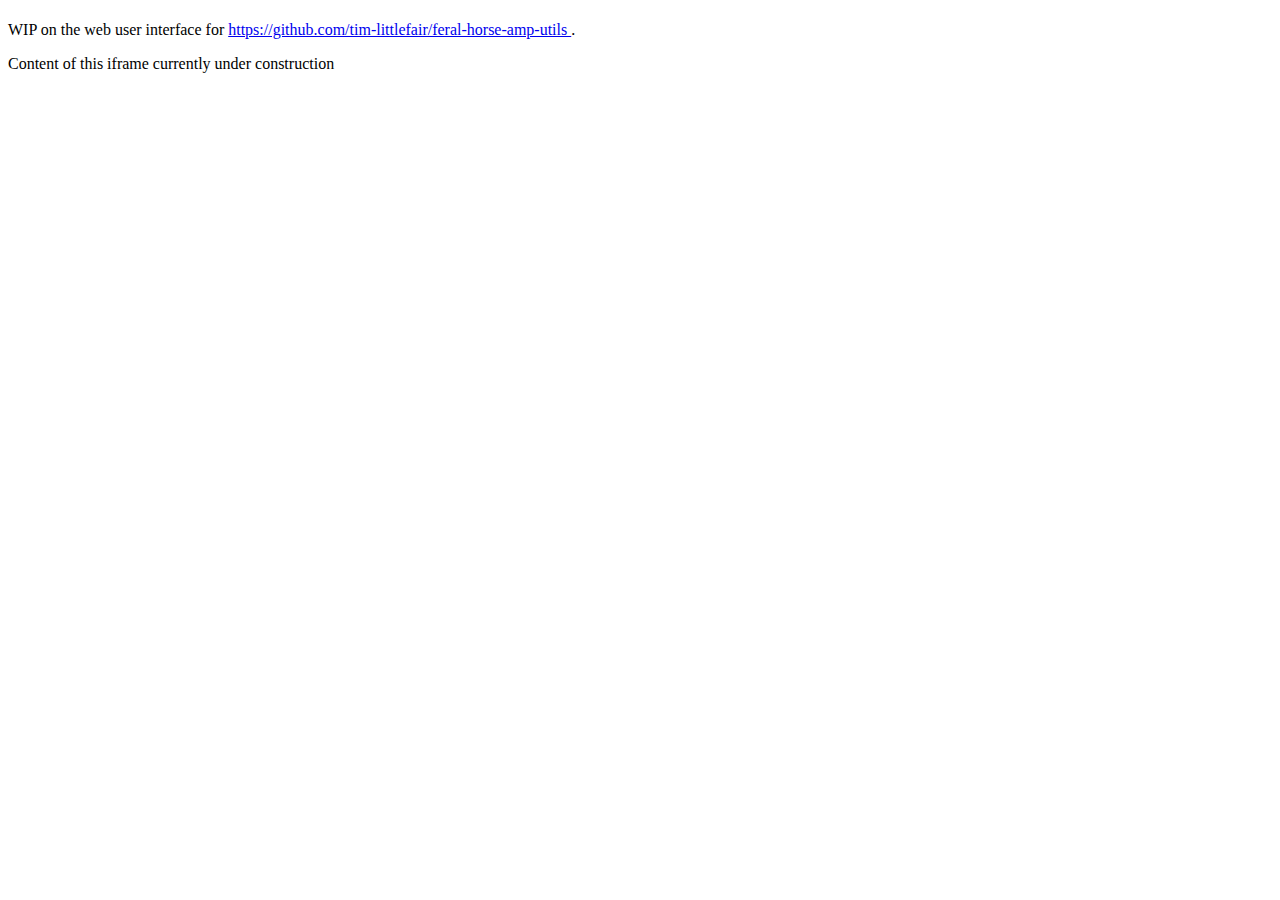
<file: assets/web_ui/content_frame.html>
<!DOCTYPE html>
<html class="writer-html5" lang="en">

<head>
  <meta charset="utf-8">
  <meta name="viewport" content="width=device-width, initial-scale=1, shrink-to-fit=no">
  <meta name="description" content="">
  <meta name="author" content="Tim Littlefair">

  <title>Feral Horse Amp Utils Web UI</title>

  <!-- 
    -- For now, style is piggybacked from the author's personal website
    -- at heretical-camelid.net
    -->
  <link rel="stylesheet" href="https://heretical-camelid.net/_static/css/theme.css" type="text/css" />
  <link rel="stylesheet" href="https://heretical-camelid.net/_static/pygments.css" type="text/css" />
  <link rel="stylesheet" href="https://heretical-camelid.net/_static/style-font.css" type="text/css" />

  <script>
    function setTitle() {
        const title = new URL(window.location).searchParams.get("title");
        document.querySelector("span").textContent = title;
    }
    window.onload = setTitle
  </script>

</head>

<body class="wy-body-for-nav" id="content_body" name="content_body">
    <h1><span>&nbsp;</span></h1>
    <p>WIP on the web user interface for 
        <a href="https://github.com/tim-littlefair/feral-horse-amp-utils">
            https://github.com/tim-littlefair/feral-horse-amp-utils
        </a>.
    </p>
    <p>Content of this iframe currently under construction</p>
</body>

</html>
</file>
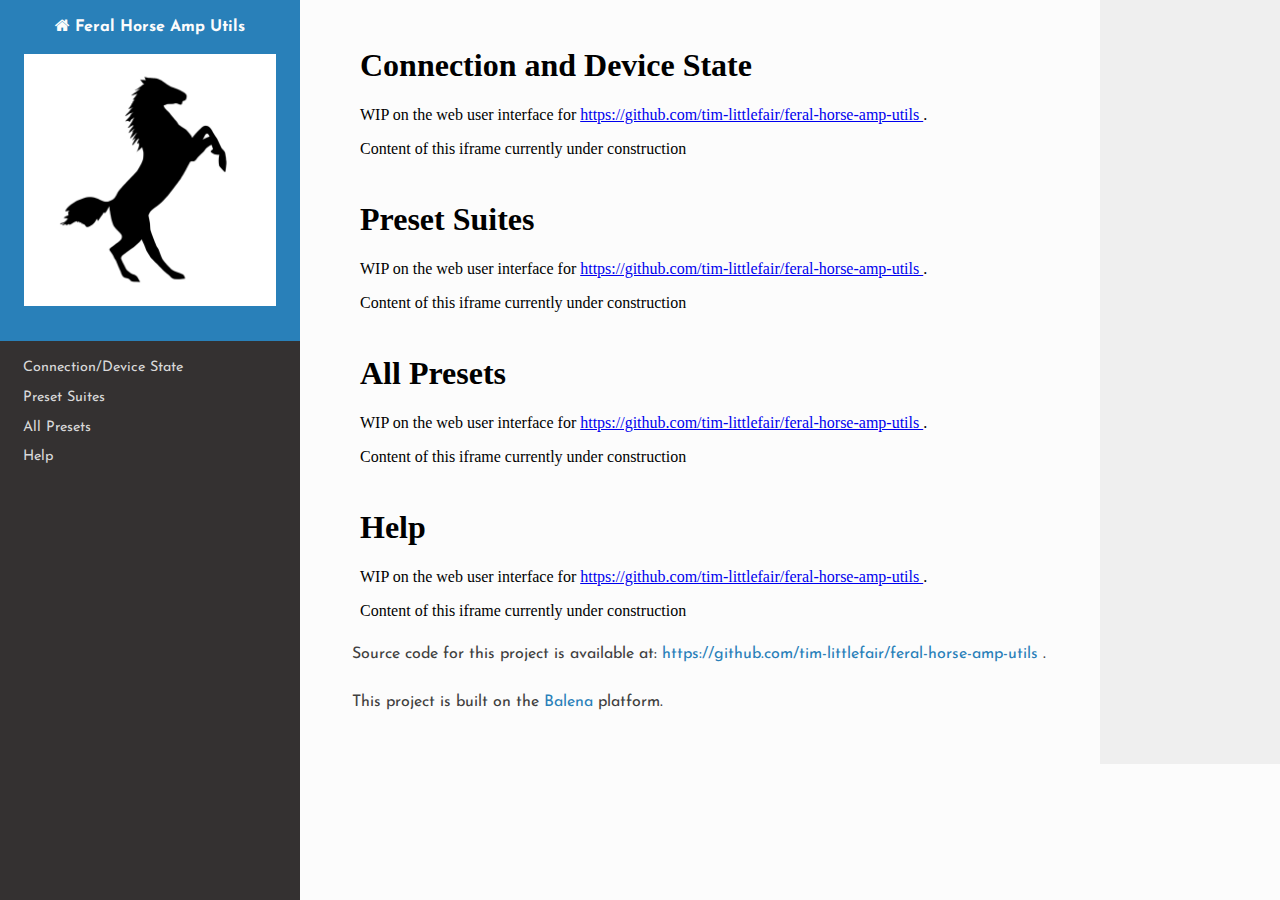
<file: assets/web_ui/start-fhau.html>
<!DOCTYPE html>
<html class="writer-html5" lang="en">

<head>
  <meta charset="utf-8">
  <meta name="viewport" content="width=device-width, initial-scale=1, shrink-to-fit=no">
  <meta name="description" content="">
  <meta name="author" content="Tim Littlefair">

  <title>Feral Horse Amp Utils Web UI</title>

  <!-- 
    -- For now, style is copied from the author's personal website
    -- at https://heretical-camelid.net
    -->
  <link rel="stylesheet" href="_static/css/theme.css" type="text/css" />
  <link rel="stylesheet" href="_static/pygments.css" type="text/css" />
  <link rel="stylesheet" href="_static/style-font.css" type="text/css" />


  <!-- Additional styles can go here -->
  <style>
    iframe { 
        border: unset;
        position: relative;
        width: 100%;
        height: auto;
    }
  </style>

</head>

<body class="wy-body-for-nav">
  <div class="wy-grid-for-nav">
    
    <nav data-toggle="wy-nav-shift" class="wy-nav-side">
        <div class="wy-side-scroll">

            <div class="wy-side-nav-search" >
                <a href="contents.html" class="icon icon-home">
                    Feral Horse Amp Utils
                    <img src="_static/app-icon-512x512.png" class="logo" alt="Logo"/>
                </a>
            </div>

            <div class="wy-menu wy-menu-vertical" data-spy="affix" role="navigation" aria-label="main navigation">
            
                <ul class="current">
<li class="toctree-l1"><a class="current reference internal" href="#">Connection/Device State</a></li>
<li class="toctree-l1"><a class="current reference internal" href="#">Preset Suites</a></li>
<li class="toctree-l1"><a class="current reference internal" href="#">All Presets</a></li>
<li class="toctree-l1"><a class="current reference internal" href="#">Help</a></li>
                </ul>
            </div>
        </div>
    </nav>
  </div>

   <section data-toggle="wy-nav-shift" class="wy-nav-content-wrap">
      <div class="wy-nav-content">
        <div class="rst-content">

          <div itemprop="articleBody">
            <div role="main" class="document" itemscope="itemscope" itemtype="http://schema.org/Article">
                  <div itemprop="articleBody">      

                <div class="section">
                    <div>
                      <iframe src="content_frame.html?title=Connection+and+Device+State"></iframe>
                    </div>

                    <div>
                      <iframe src="content_frame.html?title=Preset+Suites"></iframe>
                    </div>

                    <div>
                      <iframe src="content_frame.html?title=All+Presets"></iframe>
                    </div>

                    <div>
                      <iframe src="content_frame.html?title=Help"></iframe>
                    </div>
                </div>

              </div>
            </div>
              <div>
                  <p>
                      Source code for this project is available at:
                      <a href="https://github.com/tim-littlefair/feral-horse-amp-utils">
                          https://github.com/tim-littlefair/feral-horse-amp-utils
                      </a>.
                  </p>
                  <p>
                      This project is built on the
                      <a href="https://balena.io">Balena</a> platform.
                  </p>
              </div>
          </div>
        </div>
      </div>
    </section>
</body>

</html>
</file>
<file: assets/web_ui/_static/css/theme.css>
html{box-sizing:border-box}*,:after,:before{box-sizing:inherit}article,aside,details,figcaption,figure,footer,header,hgroup,nav,section{display:block}audio,canvas,video{display:inline-block;*display:inline;*zoom:1}[hidden],audio:not([controls]){display:none}*{-webkit-box-sizing:border-box;-moz-box-sizing:border-box;box-sizing:border-box}html{font-size:100%;-webkit-text-size-adjust:100%;-ms-text-size-adjust:100%}body{margin:0}a:active,a:hover{outline:0}abbr[title]{border-bottom:1px dotted}b,strong{font-weight:700}blockquote{margin:0}dfn{font-style:italic}ins{background:#ff9;text-decoration:none}ins,mark{color:#000}mark{background:#ff0;font-style:italic;font-weight:700}.rst-content code,.rst-content tt,code,kbd,pre,samp{font-family:monospace,serif;_font-family:courier new,monospace;font-size:1em}pre{white-space:pre}q{quotes:none}q:after,q:before{content:"";content:none}small{font-size:85%}sub,sup{font-size:75%;line-height:0;position:relative;vertical-align:baseline}sup{top:-.5em}sub{bottom:-.25em}dl,ol,ul{margin:0;padding:0;list-style:none;list-style-image:none}li{list-style:none}dd{margin:0}img{border:0;-ms-interpolation-mode:bicubic;vertical-align:middle;max-width:100%}svg:not(:root){overflow:hidden}figure,form{margin:0}label{cursor:pointer}button,input,select,textarea{font-size:100%;margin:0;vertical-align:baseline;*vertical-align:middle}button,input{line-height:normal}button,input[type=button],input[type=reset],input[type=submit]{cursor:pointer;-webkit-appearance:button;*overflow:visible}button[disabled],input[disabled]{cursor:default}input[type=search]{-webkit-appearance:textfield;-moz-box-sizing:content-box;-webkit-box-sizing:content-box;box-sizing:content-box}textarea{resize:vertical}table{border-collapse:collapse;border-spacing:0}td{vertical-align:top}.chromeframe{margin:.2em 0;background:#ccc;color:#000;padding:.2em 0}.ir{display:block;border:0;text-indent:-999em;overflow:hidden;background-color:transparent;background-repeat:no-repeat;text-align:left;direction:ltr;*line-height:0}.ir br{display:none}.hidden{display:none!important;visibility:hidden}.visuallyhidden{border:0;clip:rect(0 0 0 0);height:1px;margin:-1px;overflow:hidden;padding:0;position:absolute;width:1px}.visuallyhidden.focusable:active,.visuallyhidden.focusable:focus{clip:auto;height:auto;margin:0;overflow:visible;position:static;width:auto}.invisible{visibility:hidden}.relative{position:relative}big,small{font-size:100%}@media print{body,html,section{background:none!important}*{box-shadow:none!important;text-shadow:none!important;filter:none!important;-ms-filter:none!important}a,a:visited{text-decoration:underline}.ir a:after,a[href^="#"]:after,a[href^="javascript:"]:after{content:""}blockquote,pre{page-break-inside:avoid}thead{display:table-header-group}img,tr{page-break-inside:avoid}img{max-width:100%!important}@page{margin:.5cm}.rst-content .toctree-wrapper>p.caption,h2,h3,p{orphans:3;widows:3}.rst-content .toctree-wrapper>p.caption,h2,h3{page-break-after:avoid}}.btn,.fa:before,.icon:before,.rst-content .admonition,.rst-content .admonition-title:before,.rst-content .admonition-todo,.rst-content .attention,.rst-content .caution,.rst-content .code-block-caption .headerlink:before,.rst-content .danger,.rst-content .eqno .headerlink:before,.rst-content .error,.rst-content .hint,.rst-content .important,.rst-content .note,.rst-content .seealso,.rst-content .tip,.rst-content .warning,.rst-content code.download span:first-child:before,.rst-content dl dt .headerlink:before,.rst-content h1 .headerlink:before,.rst-content h2 .headerlink:before,.rst-content h3 .headerlink:before,.rst-content h4 .headerlink:before,.rst-content h5 .headerlink:before,.rst-content h6 .headerlink:before,.rst-content p.caption .headerlink:before,.rst-content p .headerlink:before,.rst-content table>caption .headerlink:before,.rst-content tt.download span:first-child:before,.wy-alert,.wy-dropdown .caret:before,.wy-inline-validate.wy-inline-validate-danger .wy-input-context:before,.wy-inline-validate.wy-inline-validate-info .wy-input-context:before,.wy-inline-validate.wy-inline-validate-success .wy-input-context:before,.wy-inline-validate.wy-inline-validate-warning .wy-input-context:before,.wy-menu-vertical li.current>a button.toctree-expand:before,.wy-menu-vertical li.on a button.toctree-expand:before,.wy-menu-vertical li button.toctree-expand:before,input[type=color],input[type=date],input[type=datetime-local],input[type=datetime],input[type=email],input[type=month],input[type=number],input[type=password],input[type=search],input[type=tel],input[type=text],input[type=time],input[type=url],input[type=week],select,textarea{-webkit-font-smoothing:antialiased}.clearfix{*zoom:1}.clearfix:after,.clearfix:before{display:table;content:""}.clearfix:after{clear:both}/*!
 *  Font Awesome 4.7.0 by @davegandy - http://fontawesome.io - @fontawesome
 *  License - http://fontawesome.io/license (Font: SIL OFL 1.1, CSS: MIT License)
 */@font-face{font-family:FontAwesome;src:url(fonts/fontawesome-webfont.eot?674f50d287a8c48dc19ba404d20fe713);src:url(fonts/fontawesome-webfont.eot?674f50d287a8c48dc19ba404d20fe713?#iefix&v=4.7.0) format("embedded-opentype"),url(fonts/fontawesome-webfont.woff2?af7ae505a9eed503f8b8e6982036873e) format("woff2"),url(fonts/fontawesome-webfont.woff?fee66e712a8a08eef5805a46892932ad) format("woff"),url(fonts/fontawesome-webfont.ttf?b06871f281fee6b241d60582ae9369b9) format("truetype"),url(fonts/fontawesome-webfont.svg?912ec66d7572ff821749319396470bde#fontawesomeregular) format("svg");font-weight:400;font-style:normal}.fa,.icon,.rst-content .admonition-title,.rst-content .code-block-caption .headerlink,.rst-content .eqno .headerlink,.rst-content code.download span:first-child,.rst-content dl dt .headerlink,.rst-content h1 .headerlink,.rst-content h2 .headerlink,.rst-content h3 .headerlink,.rst-content h4 .headerlink,.rst-content h5 .headerlink,.rst-content h6 .headerlink,.rst-content p.caption .headerlink,.rst-content p .headerlink,.rst-content table>caption .headerlink,.rst-content tt.download span:first-child,.wy-menu-vertical li.current>a button.toctree-expand,.wy-menu-vertical li.on a button.toctree-expand,.wy-menu-vertical li button.toctree-expand{display:inline-block;font:normal normal normal 14px/1 FontAwesome;font-size:inherit;text-rendering:auto;-webkit-font-smoothing:antialiased;-moz-osx-font-smoothing:grayscale}.fa-lg{font-size:1.33333em;line-height:.75em;vertical-align:-15%}.fa-2x{font-size:2em}.fa-3x{font-size:3em}.fa-4x{font-size:4em}.fa-5x{font-size:5em}.fa-fw{width:1.28571em;text-align:center}.fa-ul{padding-left:0;margin-left:2.14286em;list-style-type:none}.fa-ul>li{position:relative}.fa-li{position:absolute;left:-2.14286em;width:2.14286em;top:.14286em;text-align:center}.fa-li.fa-lg{left:-1.85714em}.fa-border{padding:.2em .25em .15em;border:.08em solid #eee;border-radius:.1em}.fa-pull-left{float:left}.fa-pull-right{float:right}.fa-pull-left.icon,.fa.fa-pull-left,.rst-content .code-block-caption .fa-pull-left.headerlink,.rst-content .eqno .fa-pull-left.headerlink,.rst-content .fa-pull-left.admonition-title,.rst-content code.download span.fa-pull-left:first-child,.rst-content dl dt .fa-pull-left.headerlink,.rst-content h1 .fa-pull-left.headerlink,.rst-content h2 .fa-pull-left.headerlink,.rst-content h3 .fa-pull-left.headerlink,.rst-content h4 .fa-pull-left.headerlink,.rst-content h5 .fa-pull-left.headerlink,.rst-content h6 .fa-pull-left.headerlink,.rst-content p .fa-pull-left.headerlink,.rst-content table>caption .fa-pull-left.headerlink,.rst-content tt.download span.fa-pull-left:first-child,.wy-menu-vertical li.current>a button.fa-pull-left.toctree-expand,.wy-menu-vertical li.on a button.fa-pull-left.toctree-expand,.wy-menu-vertical li button.fa-pull-left.toctree-expand{margin-right:.3em}.fa-pull-right.icon,.fa.fa-pull-right,.rst-content .code-block-caption .fa-pull-right.headerlink,.rst-content .eqno .fa-pull-right.headerlink,.rst-content .fa-pull-right.admonition-title,.rst-content code.download span.fa-pull-right:first-child,.rst-content dl dt .fa-pull-right.headerlink,.rst-content h1 .fa-pull-right.headerlink,.rst-content h2 .fa-pull-right.headerlink,.rst-content h3 .fa-pull-right.headerlink,.rst-content h4 .fa-pull-right.headerlink,.rst-content h5 .fa-pull-right.headerlink,.rst-content h6 .fa-pull-right.headerlink,.rst-content p .fa-pull-right.headerlink,.rst-content table>caption .fa-pull-right.headerlink,.rst-content tt.download span.fa-pull-right:first-child,.wy-menu-vertical li.current>a button.fa-pull-right.toctree-expand,.wy-menu-vertical li.on a button.fa-pull-right.toctree-expand,.wy-menu-vertical li button.fa-pull-right.toctree-expand{margin-left:.3em}.pull-right{float:right}.pull-left{float:left}.fa.pull-left,.pull-left.icon,.rst-content .code-block-caption .pull-left.headerlink,.rst-content .eqno .pull-left.headerlink,.rst-content .pull-left.admonition-title,.rst-content code.download span.pull-left:first-child,.rst-content dl dt .pull-left.headerlink,.rst-content h1 .pull-left.headerlink,.rst-content h2 .pull-left.headerlink,.rst-content h3 .pull-left.headerlink,.rst-content h4 .pull-left.headerlink,.rst-content h5 .pull-left.headerlink,.rst-content h6 .pull-left.headerlink,.rst-content p .pull-left.headerlink,.rst-content table>caption .pull-left.headerlink,.rst-content tt.download span.pull-left:first-child,.wy-menu-vertical li.current>a button.pull-left.toctree-expand,.wy-menu-vertical li.on a button.pull-left.toctree-expand,.wy-menu-vertical li button.pull-left.toctree-expand{margin-right:.3em}.fa.pull-right,.pull-right.icon,.rst-content .code-block-caption .pull-right.headerlink,.rst-content .eqno .pull-right.headerlink,.rst-content .pull-right.admonition-title,.rst-content code.download span.pull-right:first-child,.rst-content dl dt .pull-right.headerlink,.rst-content h1 .pull-right.headerlink,.rst-content h2 .pull-right.headerlink,.rst-content h3 .pull-right.headerlink,.rst-content h4 .pull-right.headerlink,.rst-content h5 .pull-right.headerlink,.rst-content h6 .pull-right.headerlink,.rst-content p .pull-right.headerlink,.rst-content table>caption .pull-right.headerlink,.rst-content tt.download span.pull-right:first-child,.wy-menu-vertical li.current>a button.pull-right.toctree-expand,.wy-menu-vertical li.on a button.pull-right.toctree-expand,.wy-menu-vertical li button.pull-right.toctree-expand{margin-left:.3em}.fa-spin{-webkit-animation:fa-spin 2s linear infinite;animation:fa-spin 2s linear infinite}.fa-pulse{-webkit-animation:fa-spin 1s steps(8) infinite;animation:fa-spin 1s steps(8) infinite}@-webkit-keyframes fa-spin{0%{-webkit-transform:rotate(0deg);transform:rotate(0deg)}to{-webkit-transform:rotate(359deg);transform:rotate(359deg)}}@keyframes fa-spin{0%{-webkit-transform:rotate(0deg);transform:rotate(0deg)}to{-webkit-transform:rotate(359deg);transform:rotate(359deg)}}.fa-rotate-90{-ms-filter:"progid:DXImageTransform.Microsoft.BasicImage(rotation=1)";-webkit-transform:rotate(90deg);-ms-transform:rotate(90deg);transform:rotate(90deg)}.fa-rotate-180{-ms-filter:"progid:DXImageTransform.Microsoft.BasicImage(rotation=2)";-webkit-transform:rotate(180deg);-ms-transform:rotate(180deg);transform:rotate(180deg)}.fa-rotate-270{-ms-filter:"progid:DXImageTransform.Microsoft.BasicImage(rotation=3)";-webkit-transform:rotate(270deg);-ms-transform:rotate(270deg);transform:rotate(270deg)}.fa-flip-horizontal{-ms-filter:"progid:DXImageTransform.Microsoft.BasicImage(rotation=0, mirror=1)";-webkit-transform:scaleX(-1);-ms-transform:scaleX(-1);transform:scaleX(-1)}.fa-flip-vertical{-ms-filter:"progid:DXImageTransform.Microsoft.BasicImage(rotation=2, mirror=1)";-webkit-transform:scaleY(-1);-ms-transform:scaleY(-1);transform:scaleY(-1)}:root .fa-flip-horizontal,:root .fa-flip-vertical,:root .fa-rotate-90,:root .fa-rotate-180,:root .fa-rotate-270{filter:none}.fa-stack{position:relative;display:inline-block;width:2em;height:2em;line-height:2em;vertical-align:middle}.fa-stack-1x,.fa-stack-2x{position:absolute;left:0;width:100%;text-align:center}.fa-stack-1x{line-height:inherit}.fa-stack-2x{font-size:2em}.fa-inverse{color:#fff}.fa-glass:before{content:""}.fa-music:before{content:""}.fa-search:before,.icon-search:before{content:""}.fa-envelope-o:before{content:""}.fa-heart:before{content:""}.fa-star:before{content:""}.fa-star-o:before{content:""}.fa-user:before{content:""}.fa-film:before{content:""}.fa-th-large:before{content:""}.fa-th:before{content:""}.fa-th-list:before{content:""}.fa-check:before{content:""}.fa-close:before,.fa-remove:before,.fa-times:before{content:""}.fa-search-plus:before{content:""}.fa-search-minus:before{content:""}.fa-power-off:before{content:""}.fa-signal:before{content:""}.fa-cog:before,.fa-gear:before{content:""}.fa-trash-o:before{content:""}.fa-home:before,.icon-home:before{content:""}.fa-file-o:before{content:""}.fa-clock-o:before{content:""}.fa-road:before{content:""}.fa-download:before,.rst-content code.download span:first-child:before,.rst-content tt.download span:first-child:before{content:""}.fa-arrow-circle-o-down:before{content:""}.fa-arrow-circle-o-up:before{content:""}.fa-inbox:before{content:""}.fa-play-circle-o:before{content:""}.fa-repeat:before,.fa-rotate-right:before{content:""}.fa-refresh:before{content:""}.fa-list-alt:before{content:""}.fa-lock:before{content:""}.fa-flag:before{content:""}.fa-headphones:before{content:""}.fa-volume-off:before{content:""}.fa-volume-down:before{content:""}.fa-volume-up:before{content:""}.fa-qrcode:before{content:""}.fa-barcode:before{content:""}.fa-tag:before{content:""}.fa-tags:before{content:""}.fa-book:before,.icon-book:before{content:""}.fa-bookmark:before{content:""}.fa-print:before{content:""}.fa-camera:before{content:""}.fa-font:before{content:""}.fa-bold:before{content:""}.fa-italic:before{content:""}.fa-text-height:before{content:""}.fa-text-width:before{content:""}.fa-align-left:before{content:""}.fa-align-center:before{content:""}.fa-align-right:before{content:""}.fa-align-justify:before{content:""}.fa-list:before{content:""}.fa-dedent:before,.fa-outdent:before{content:""}.fa-indent:before{content:""}.fa-video-camera:before{content:""}.fa-image:before,.fa-photo:before,.fa-picture-o:before{content:""}.fa-pencil:before{content:""}.fa-map-marker:before{content:""}.fa-adjust:before{content:""}.fa-tint:before{content:""}.fa-edit:before,.fa-pencil-square-o:before{content:""}.fa-share-square-o:before{content:""}.fa-check-square-o:before{content:""}.fa-arrows:before{content:""}.fa-step-backward:before{content:""}.fa-fast-backward:before{content:""}.fa-backward:before{content:""}.fa-play:before{content:""}.fa-pause:before{content:""}.fa-stop:before{content:""}.fa-forward:before{content:""}.fa-fast-forward:before{content:""}.fa-step-forward:before{content:""}.fa-eject:before{content:""}.fa-chevron-left:before{content:""}.fa-chevron-right:before{content:""}.fa-plus-circle:before{content:""}.fa-minus-circle:before{content:""}.fa-times-circle:before,.wy-inline-validate.wy-inline-validate-danger .wy-input-context:before{content:""}.fa-check-circle:before,.wy-inline-validate.wy-inline-validate-success .wy-input-context:before{content:""}.fa-question-circle:before{content:""}.fa-info-circle:before{content:""}.fa-crosshairs:before{content:""}.fa-times-circle-o:before{content:""}.fa-check-circle-o:before{content:""}.fa-ban:before{content:""}.fa-arrow-left:before{content:""}.fa-arrow-right:before{content:""}.fa-arrow-up:before{content:""}.fa-arrow-down:before{content:""}.fa-mail-forward:before,.fa-share:before{content:""}.fa-expand:before{content:""}.fa-compress:before{content:""}.fa-plus:before{content:""}.fa-minus:before{content:""}.fa-asterisk:before{content:""}.fa-exclamation-circle:before,.rst-content .admonition-title:before,.wy-inline-validate.wy-inline-validate-info .wy-input-context:before,.wy-inline-validate.wy-inline-validate-warning .wy-input-context:before{content:""}.fa-gift:before{content:""}.fa-leaf:before{content:""}.fa-fire:before,.icon-fire:before{content:""}.fa-eye:before{content:""}.fa-eye-slash:before{content:""}.fa-exclamation-triangle:before,.fa-warning:before{content:""}.fa-plane:before{content:""}.fa-calendar:before{content:""}.fa-random:before{content:""}.fa-comment:before{content:""}.fa-magnet:before{content:""}.fa-chevron-up:before{content:""}.fa-chevron-down:before{content:""}.fa-retweet:before{content:""}.fa-shopping-cart:before{content:""}.fa-folder:before{content:""}.fa-folder-open:before{content:""}.fa-arrows-v:before{content:""}.fa-arrows-h:before{content:""}.fa-bar-chart-o:before,.fa-bar-chart:before{content:""}.fa-twitter-square:before{content:""}.fa-facebook-square:before{content:""}.fa-camera-retro:before{content:""}.fa-key:before{content:""}.fa-cogs:before,.fa-gears:before{content:""}.fa-comments:before{content:""}.fa-thumbs-o-up:before{content:""}.fa-thumbs-o-down:before{content:""}.fa-star-half:before{content:""}.fa-heart-o:before{content:""}.fa-sign-out:before{content:""}.fa-linkedin-square:before{content:""}.fa-thumb-tack:before{content:""}.fa-external-link:before{content:""}.fa-sign-in:before{content:""}.fa-trophy:before{content:""}.fa-github-square:before{content:""}.fa-upload:before{content:""}.fa-lemon-o:before{content:""}.fa-phone:before{content:""}.fa-square-o:before{content:""}.fa-bookmark-o:before{content:""}.fa-phone-square:before{content:""}.fa-twitter:before{content:""}.fa-facebook-f:before,.fa-facebook:before{content:""}.fa-github:before,.icon-github:before{content:""}.fa-unlock:before{content:""}.fa-credit-card:before{content:""}.fa-feed:before,.fa-rss:before{content:""}.fa-hdd-o:before{content:""}.fa-bullhorn:before{content:""}.fa-bell:before{content:""}.fa-certificate:before{content:""}.fa-hand-o-right:before{content:""}.fa-hand-o-left:before{content:""}.fa-hand-o-up:before{content:""}.fa-hand-o-down:before{content:""}.fa-arrow-circle-left:before,.icon-circle-arrow-left:before{content:""}.fa-arrow-circle-right:before,.icon-circle-arrow-right:before{content:""}.fa-arrow-circle-up:before{content:""}.fa-arrow-circle-down:before{content:""}.fa-globe:before{content:""}.fa-wrench:before{content:""}.fa-tasks:before{content:""}.fa-filter:before{content:""}.fa-briefcase:before{content:""}.fa-arrows-alt:before{content:""}.fa-group:before,.fa-users:before{content:""}.fa-chain:before,.fa-link:before,.icon-link:before{content:""}.fa-cloud:before{content:""}.fa-flask:before{content:""}.fa-cut:before,.fa-scissors:before{content:""}.fa-copy:before,.fa-files-o:before{content:""}.fa-paperclip:before{content:""}.fa-floppy-o:before,.fa-save:before{content:""}.fa-square:before{content:""}.fa-bars:before,.fa-navicon:before,.fa-reorder:before{content:""}.fa-list-ul:before{content:""}.fa-list-ol:before{content:""}.fa-strikethrough:before{content:""}.fa-underline:before{content:""}.fa-table:before{content:""}.fa-magic:before{content:""}.fa-truck:before{content:""}.fa-pinterest:before{content:""}.fa-pinterest-square:before{content:""}.fa-google-plus-square:before{content:""}.fa-google-plus:before{content:""}.fa-money:before{content:""}.fa-caret-down:before,.icon-caret-down:before,.wy-dropdown .caret:before{content:""}.fa-caret-up:before{content:""}.fa-caret-left:before{content:""}.fa-caret-right:before{content:""}.fa-columns:before{content:""}.fa-sort:before,.fa-unsorted:before{content:""}.fa-sort-desc:before,.fa-sort-down:before{content:""}.fa-sort-asc:before,.fa-sort-up:before{content:""}.fa-envelope:before{content:""}.fa-linkedin:before{content:""}.fa-rotate-left:before,.fa-undo:before{content:""}.fa-gavel:before,.fa-legal:before{content:""}.fa-dashboard:before,.fa-tachometer:before{content:""}.fa-comment-o:before{content:""}.fa-comments-o:before{content:""}.fa-bolt:before,.fa-flash:before{content:""}.fa-sitemap:before{content:""}.fa-umbrella:before{content:""}.fa-clipboard:before,.fa-paste:before{content:""}.fa-lightbulb-o:before{content:""}.fa-exchange:before{content:""}.fa-cloud-download:before{content:""}.fa-cloud-upload:before{content:""}.fa-user-md:before{content:""}.fa-stethoscope:before{content:""}.fa-suitcase:before{content:""}.fa-bell-o:before{content:""}.fa-coffee:before{content:""}.fa-cutlery:before{content:""}.fa-file-text-o:before{content:""}.fa-building-o:before{content:""}.fa-hospital-o:before{content:""}.fa-ambulance:before{content:""}.fa-medkit:before{content:""}.fa-fighter-jet:before{content:""}.fa-beer:before{content:""}.fa-h-square:before{content:""}.fa-plus-square:before{content:""}.fa-angle-double-left:before{content:""}.fa-angle-double-right:before{content:""}.fa-angle-double-up:before{content:""}.fa-angle-double-down:before{content:""}.fa-angle-left:before{content:""}.fa-angle-right:before{content:""}.fa-angle-up:before{content:""}.fa-angle-down:before{content:""}.fa-desktop:before{content:""}.fa-laptop:before{content:""}.fa-tablet:before{content:""}.fa-mobile-phone:before,.fa-mobile:before{content:""}.fa-circle-o:before{content:""}.fa-quote-left:before{content:""}.fa-quote-right:before{content:""}.fa-spinner:before{content:""}.fa-circle:before{content:""}.fa-mail-reply:before,.fa-reply:before{content:""}.fa-github-alt:before{content:""}.fa-folder-o:before{content:""}.fa-folder-open-o:before{content:""}.fa-smile-o:before{content:""}.fa-frown-o:before{content:""}.fa-meh-o:before{content:""}.fa-gamepad:before{content:""}.fa-keyboard-o:before{content:""}.fa-flag-o:before{content:""}.fa-flag-checkered:before{content:""}.fa-terminal:before{content:""}.fa-code:before{content:""}.fa-mail-reply-all:before,.fa-reply-all:before{content:""}.fa-star-half-empty:before,.fa-star-half-full:before,.fa-star-half-o:before{content:""}.fa-location-arrow:before{content:""}.fa-crop:before{content:""}.fa-code-fork:before{content:""}.fa-chain-broken:before,.fa-unlink:before{content:""}.fa-question:before{content:""}.fa-info:before{content:""}.fa-exclamation:before{content:""}.fa-superscript:before{content:""}.fa-subscript:before{content:""}.fa-eraser:before{content:""}.fa-puzzle-piece:before{content:""}.fa-microphone:before{content:""}.fa-microphone-slash:before{content:""}.fa-shield:before{content:""}.fa-calendar-o:before{content:""}.fa-fire-extinguisher:before{content:""}.fa-rocket:before{content:""}.fa-maxcdn:before{content:""}.fa-chevron-circle-left:before{content:""}.fa-chevron-circle-right:before{content:""}.fa-chevron-circle-up:before{content:""}.fa-chevron-circle-down:before{content:""}.fa-html5:before{content:""}.fa-css3:before{content:""}.fa-anchor:before{content:""}.fa-unlock-alt:before{content:""}.fa-bullseye:before{content:""}.fa-ellipsis-h:before{content:""}.fa-ellipsis-v:before{content:""}.fa-rss-square:before{content:""}.fa-play-circle:before{content:""}.fa-ticket:before{content:""}.fa-minus-square:before{content:""}.fa-minus-square-o:before,.wy-menu-vertical li.current>a button.toctree-expand:before,.wy-menu-vertical li.on a button.toctree-expand:before{content:""}.fa-level-up:before{content:""}.fa-level-down:before{content:""}.fa-check-square:before{content:""}.fa-pencil-square:before{content:""}.fa-external-link-square:before{content:""}.fa-share-square:before{content:""}.fa-compass:before{content:""}.fa-caret-square-o-down:before,.fa-toggle-down:before{content:""}.fa-caret-square-o-up:before,.fa-toggle-up:before{content:""}.fa-caret-square-o-right:before,.fa-toggle-right:before{content:""}.fa-eur:before,.fa-euro:before{content:""}.fa-gbp:before{content:""}.fa-dollar:before,.fa-usd:before{content:""}.fa-inr:before,.fa-rupee:before{content:""}.fa-cny:before,.fa-jpy:before,.fa-rmb:before,.fa-yen:before{content:""}.fa-rouble:before,.fa-rub:before,.fa-ruble:before{content:""}.fa-krw:before,.fa-won:before{content:""}.fa-bitcoin:before,.fa-btc:before{content:""}.fa-file:before{content:""}.fa-file-text:before{content:""}.fa-sort-alpha-asc:before{content:""}.fa-sort-alpha-desc:before{content:""}.fa-sort-amount-asc:before{content:""}.fa-sort-amount-desc:before{content:""}.fa-sort-numeric-asc:before{content:""}.fa-sort-numeric-desc:before{content:""}.fa-thumbs-up:before{content:""}.fa-thumbs-down:before{content:""}.fa-youtube-square:before{content:""}.fa-youtube:before{content:""}.fa-xing:before{content:""}.fa-xing-square:before{content:""}.fa-youtube-play:before{content:""}.fa-dropbox:before{content:""}.fa-stack-overflow:before{content:""}.fa-instagram:before{content:""}.fa-flickr:before{content:""}.fa-adn:before{content:""}.fa-bitbucket:before,.icon-bitbucket:before{content:""}.fa-bitbucket-square:before{content:""}.fa-tumblr:before{content:""}.fa-tumblr-square:before{content:""}.fa-long-arrow-down:before{content:""}.fa-long-arrow-up:before{content:""}.fa-long-arrow-left:before{content:""}.fa-long-arrow-right:before{content:""}.fa-apple:before{content:""}.fa-windows:before{content:""}.fa-android:before{content:""}.fa-linux:before{content:""}.fa-dribbble:before{content:""}.fa-skype:before{content:""}.fa-foursquare:before{content:""}.fa-trello:before{content:""}.fa-female:before{content:""}.fa-male:before{content:""}.fa-gittip:before,.fa-gratipay:before{content:""}.fa-sun-o:before{content:""}.fa-moon-o:before{content:""}.fa-archive:before{content:""}.fa-bug:before{content:""}.fa-vk:before{content:""}.fa-weibo:before{content:""}.fa-renren:before{content:""}.fa-pagelines:before{content:""}.fa-stack-exchange:before{content:""}.fa-arrow-circle-o-right:before{content:""}.fa-arrow-circle-o-left:before{content:""}.fa-caret-square-o-left:before,.fa-toggle-left:before{content:""}.fa-dot-circle-o:before{content:""}.fa-wheelchair:before{content:""}.fa-vimeo-square:before{content:""}.fa-try:before,.fa-turkish-lira:before{content:""}.fa-plus-square-o:before,.wy-menu-vertical li button.toctree-expand:before{content:""}.fa-space-shuttle:before{content:""}.fa-slack:before{content:""}.fa-envelope-square:before{content:""}.fa-wordpress:before{content:""}.fa-openid:before{content:""}.fa-bank:before,.fa-institution:before,.fa-university:before{content:""}.fa-graduation-cap:before,.fa-mortar-board:before{content:""}.fa-yahoo:before{content:""}.fa-google:before{content:""}.fa-reddit:before{content:""}.fa-reddit-square:before{content:""}.fa-stumbleupon-circle:before{content:""}.fa-stumbleupon:before{content:""}.fa-delicious:before{content:""}.fa-digg:before{content:""}.fa-pied-piper-pp:before{content:""}.fa-pied-piper-alt:before{content:""}.fa-drupal:before{content:""}.fa-joomla:before{content:""}.fa-language:before{content:""}.fa-fax:before{content:""}.fa-building:before{content:""}.fa-child:before{content:""}.fa-paw:before{content:""}.fa-spoon:before{content:""}.fa-cube:before{content:""}.fa-cubes:before{content:""}.fa-behance:before{content:""}.fa-behance-square:before{content:""}.fa-steam:before{content:""}.fa-steam-square:before{content:""}.fa-recycle:before{content:""}.fa-automobile:before,.fa-car:before{content:""}.fa-cab:before,.fa-taxi:before{content:""}.fa-tree:before{content:""}.fa-spotify:before{content:""}.fa-deviantart:before{content:""}.fa-soundcloud:before{content:""}.fa-database:before{content:""}.fa-file-pdf-o:before{content:""}.fa-file-word-o:before{content:""}.fa-file-excel-o:before{content:""}.fa-file-powerpoint-o:before{content:""}.fa-file-image-o:before,.fa-file-photo-o:before,.fa-file-picture-o:before{content:""}.fa-file-archive-o:before,.fa-file-zip-o:before{content:""}.fa-file-audio-o:before,.fa-file-sound-o:before{content:""}.fa-file-movie-o:before,.fa-file-video-o:before{content:""}.fa-file-code-o:before{content:""}.fa-vine:before{content:""}.fa-codepen:before{content:""}.fa-jsfiddle:before{content:""}.fa-life-bouy:before,.fa-life-buoy:before,.fa-life-ring:before,.fa-life-saver:before,.fa-support:before{content:""}.fa-circle-o-notch:before{content:""}.fa-ra:before,.fa-rebel:before,.fa-resistance:before{content:""}.fa-empire:before,.fa-ge:before{content:""}.fa-git-square:before{content:""}.fa-git:before{content:""}.fa-hacker-news:before,.fa-y-combinator-square:before,.fa-yc-square:before{content:""}.fa-tencent-weibo:before{content:""}.fa-qq:before{content:""}.fa-wechat:before,.fa-weixin:before{content:""}.fa-paper-plane:before,.fa-send:before{content:""}.fa-paper-plane-o:before,.fa-send-o:before{content:""}.fa-history:before{content:""}.fa-circle-thin:before{content:""}.fa-header:before{content:""}.fa-paragraph:before{content:""}.fa-sliders:before{content:""}.fa-share-alt:before{content:""}.fa-share-alt-square:before{content:""}.fa-bomb:before{content:""}.fa-futbol-o:before,.fa-soccer-ball-o:before{content:""}.fa-tty:before{content:""}.fa-binoculars:before{content:""}.fa-plug:before{content:""}.fa-slideshare:before{content:""}.fa-twitch:before{content:""}.fa-yelp:before{content:""}.fa-newspaper-o:before{content:""}.fa-wifi:before{content:""}.fa-calculator:before{content:""}.fa-paypal:before{content:""}.fa-google-wallet:before{content:""}.fa-cc-visa:before{content:""}.fa-cc-mastercard:before{content:""}.fa-cc-discover:before{content:""}.fa-cc-amex:before{content:""}.fa-cc-paypal:before{content:""}.fa-cc-stripe:before{content:""}.fa-bell-slash:before{content:""}.fa-bell-slash-o:before{content:""}.fa-trash:before{content:""}.fa-copyright:before{content:""}.fa-at:before{content:""}.fa-eyedropper:before{content:""}.fa-paint-brush:before{content:""}.fa-birthday-cake:before{content:""}.fa-area-chart:before{content:""}.fa-pie-chart:before{content:""}.fa-line-chart:before{content:""}.fa-lastfm:before{content:""}.fa-lastfm-square:before{content:""}.fa-toggle-off:before{content:""}.fa-toggle-on:before{content:""}.fa-bicycle:before{content:""}.fa-bus:before{content:""}.fa-ioxhost:before{content:""}.fa-angellist:before{content:""}.fa-cc:before{content:""}.fa-ils:before,.fa-shekel:before,.fa-sheqel:before{content:""}.fa-meanpath:before{content:""}.fa-buysellads:before{content:""}.fa-connectdevelop:before{content:""}.fa-dashcube:before{content:""}.fa-forumbee:before{content:""}.fa-leanpub:before{content:""}.fa-sellsy:before{content:""}.fa-shirtsinbulk:before{content:""}.fa-simplybuilt:before{content:""}.fa-skyatlas:before{content:""}.fa-cart-plus:before{content:""}.fa-cart-arrow-down:before{content:""}.fa-diamond:before{content:""}.fa-ship:before{content:""}.fa-user-secret:before{content:""}.fa-motorcycle:before{content:""}.fa-street-view:before{content:""}.fa-heartbeat:before{content:""}.fa-venus:before{content:""}.fa-mars:before{content:""}.fa-mercury:before{content:""}.fa-intersex:before,.fa-transgender:before{content:""}.fa-transgender-alt:before{content:""}.fa-venus-double:before{content:""}.fa-mars-double:before{content:""}.fa-venus-mars:before{content:""}.fa-mars-stroke:before{content:""}.fa-mars-stroke-v:before{content:""}.fa-mars-stroke-h:before{content:""}.fa-neuter:before{content:""}.fa-genderless:before{content:""}.fa-facebook-official:before{content:""}.fa-pinterest-p:before{content:""}.fa-whatsapp:before{content:""}.fa-server:before{content:""}.fa-user-plus:before{content:""}.fa-user-times:before{content:""}.fa-bed:before,.fa-hotel:before{content:""}.fa-viacoin:before{content:""}.fa-train:before{content:""}.fa-subway:before{content:""}.fa-medium:before{content:""}.fa-y-combinator:before,.fa-yc:before{content:""}.fa-optin-monster:before{content:""}.fa-opencart:before{content:""}.fa-expeditedssl:before{content:""}.fa-battery-4:before,.fa-battery-full:before,.fa-battery:before{content:""}.fa-battery-3:before,.fa-battery-three-quarters:before{content:""}.fa-battery-2:before,.fa-battery-half:before{content:""}.fa-battery-1:before,.fa-battery-quarter:before{content:""}.fa-battery-0:before,.fa-battery-empty:before{content:""}.fa-mouse-pointer:before{content:""}.fa-i-cursor:before{content:""}.fa-object-group:before{content:""}.fa-object-ungroup:before{content:""}.fa-sticky-note:before{content:""}.fa-sticky-note-o:before{content:""}.fa-cc-jcb:before{content:""}.fa-cc-diners-club:before{content:""}.fa-clone:before{content:""}.fa-balance-scale:before{content:""}.fa-hourglass-o:before{content:""}.fa-hourglass-1:before,.fa-hourglass-start:before{content:""}.fa-hourglass-2:before,.fa-hourglass-half:before{content:""}.fa-hourglass-3:before,.fa-hourglass-end:before{content:""}.fa-hourglass:before{content:""}.fa-hand-grab-o:before,.fa-hand-rock-o:before{content:""}.fa-hand-paper-o:before,.fa-hand-stop-o:before{content:""}.fa-hand-scissors-o:before{content:""}.fa-hand-lizard-o:before{content:""}.fa-hand-spock-o:before{content:""}.fa-hand-pointer-o:before{content:""}.fa-hand-peace-o:before{content:""}.fa-trademark:before{content:""}.fa-registered:before{content:""}.fa-creative-commons:before{content:""}.fa-gg:before{content:""}.fa-gg-circle:before{content:""}.fa-tripadvisor:before{content:""}.fa-odnoklassniki:before{content:""}.fa-odnoklassniki-square:before{content:""}.fa-get-pocket:before{content:""}.fa-wikipedia-w:before{content:""}.fa-safari:before{content:""}.fa-chrome:before{content:""}.fa-firefox:before{content:""}.fa-opera:before{content:""}.fa-internet-explorer:before{content:""}.fa-television:before,.fa-tv:before{content:""}.fa-contao:before{content:""}.fa-500px:before{content:""}.fa-amazon:before{content:""}.fa-calendar-plus-o:before{content:""}.fa-calendar-minus-o:before{content:""}.fa-calendar-times-o:before{content:""}.fa-calendar-check-o:before{content:""}.fa-industry:before{content:""}.fa-map-pin:before{content:""}.fa-map-signs:before{content:""}.fa-map-o:before{content:""}.fa-map:before{content:""}.fa-commenting:before{content:""}.fa-commenting-o:before{content:""}.fa-houzz:before{content:""}.fa-vimeo:before{content:""}.fa-black-tie:before{content:""}.fa-fonticons:before{content:""}.fa-reddit-alien:before{content:""}.fa-edge:before{content:""}.fa-credit-card-alt:before{content:""}.fa-codiepie:before{content:""}.fa-modx:before{content:""}.fa-fort-awesome:before{content:""}.fa-usb:before{content:""}.fa-product-hunt:before{content:""}.fa-mixcloud:before{content:""}.fa-scribd:before{content:""}.fa-pause-circle:before{content:""}.fa-pause-circle-o:before{content:""}.fa-stop-circle:before{content:""}.fa-stop-circle-o:before{content:""}.fa-shopping-bag:before{content:""}.fa-shopping-basket:before{content:""}.fa-hashtag:before{content:""}.fa-bluetooth:before{content:""}.fa-bluetooth-b:before{content:""}.fa-percent:before{content:""}.fa-gitlab:before,.icon-gitlab:before{content:""}.fa-wpbeginner:before{content:""}.fa-wpforms:before{content:""}.fa-envira:before{content:""}.fa-universal-access:before{content:""}.fa-wheelchair-alt:before{content:""}.fa-question-circle-o:before{content:""}.fa-blind:before{content:""}.fa-audio-description:before{content:""}.fa-volume-control-phone:before{content:""}.fa-braille:before{content:""}.fa-assistive-listening-systems:before{content:""}.fa-american-sign-language-interpreting:before,.fa-asl-interpreting:before{content:""}.fa-deaf:before,.fa-deafness:before,.fa-hard-of-hearing:before{content:""}.fa-glide:before{content:""}.fa-glide-g:before{content:""}.fa-sign-language:before,.fa-signing:before{content:""}.fa-low-vision:before{content:""}.fa-viadeo:before{content:""}.fa-viadeo-square:before{content:""}.fa-snapchat:before{content:""}.fa-snapchat-ghost:before{content:""}.fa-snapchat-square:before{content:""}.fa-pied-piper:before{content:""}.fa-first-order:before{content:""}.fa-yoast:before{content:""}.fa-themeisle:before{content:""}.fa-google-plus-circle:before,.fa-google-plus-official:before{content:""}.fa-fa:before,.fa-font-awesome:before{content:""}.fa-handshake-o:before{content:""}.fa-envelope-open:before{content:""}.fa-envelope-open-o:before{content:""}.fa-linode:before{content:""}.fa-address-book:before{content:""}.fa-address-book-o:before{content:""}.fa-address-card:before,.fa-vcard:before{content:""}.fa-address-card-o:before,.fa-vcard-o:before{content:""}.fa-user-circle:before{content:""}.fa-user-circle-o:before{content:""}.fa-user-o:before{content:""}.fa-id-badge:before{content:""}.fa-drivers-license:before,.fa-id-card:before{content:""}.fa-drivers-license-o:before,.fa-id-card-o:before{content:""}.fa-quora:before{content:""}.fa-free-code-camp:before{content:""}.fa-telegram:before{content:""}.fa-thermometer-4:before,.fa-thermometer-full:before,.fa-thermometer:before{content:""}.fa-thermometer-3:before,.fa-thermometer-three-quarters:before{content:""}.fa-thermometer-2:before,.fa-thermometer-half:before{content:""}.fa-thermometer-1:before,.fa-thermometer-quarter:before{content:""}.fa-thermometer-0:before,.fa-thermometer-empty:before{content:""}.fa-shower:before{content:""}.fa-bath:before,.fa-bathtub:before,.fa-s15:before{content:""}.fa-podcast:before{content:""}.fa-window-maximize:before{content:""}.fa-window-minimize:before{content:""}.fa-window-restore:before{content:""}.fa-times-rectangle:before,.fa-window-close:before{content:""}.fa-times-rectangle-o:before,.fa-window-close-o:before{content:""}.fa-bandcamp:before{content:""}.fa-grav:before{content:""}.fa-etsy:before{content:""}.fa-imdb:before{content:""}.fa-ravelry:before{content:""}.fa-eercast:before{content:""}.fa-microchip:before{content:""}.fa-snowflake-o:before{content:""}.fa-superpowers:before{content:""}.fa-wpexplorer:before{content:""}.fa-meetup:before{content:""}.sr-only{position:absolute;width:1px;height:1px;padding:0;margin:-1px;overflow:hidden;clip:rect(0,0,0,0);border:0}.sr-only-focusable:active,.sr-only-focusable:focus{position:static;width:auto;height:auto;margin:0;overflow:visible;clip:auto}.fa,.icon,.rst-content .admonition-title,.rst-content .code-block-caption .headerlink,.rst-content .eqno .headerlink,.rst-content code.download span:first-child,.rst-content dl dt .headerlink,.rst-content h1 .headerlink,.rst-content h2 .headerlink,.rst-content h3 .headerlink,.rst-content h4 .headerlink,.rst-content h5 .headerlink,.rst-content h6 .headerlink,.rst-content p.caption .headerlink,.rst-content p .headerlink,.rst-content table>caption .headerlink,.rst-content tt.download span:first-child,.wy-dropdown .caret,.wy-inline-validate.wy-inline-validate-danger .wy-input-context,.wy-inline-validate.wy-inline-validate-info .wy-input-context,.wy-inline-validate.wy-inline-validate-success .wy-input-context,.wy-inline-validate.wy-inline-validate-warning .wy-input-context,.wy-menu-vertical li.current>a button.toctree-expand,.wy-menu-vertical li.on a button.toctree-expand,.wy-menu-vertical li button.toctree-expand{font-family:inherit}.fa:before,.icon:before,.rst-content .admonition-title:before,.rst-content .code-block-caption .headerlink:before,.rst-content .eqno .headerlink:before,.rst-content code.download span:first-child:before,.rst-content dl dt .headerlink:before,.rst-content h1 .headerlink:before,.rst-content h2 .headerlink:before,.rst-content h3 .headerlink:before,.rst-content h4 .headerlink:before,.rst-content h5 .headerlink:before,.rst-content h6 .headerlink:before,.rst-content p.caption .headerlink:before,.rst-content p .headerlink:before,.rst-content table>caption .headerlink:before,.rst-content tt.download span:first-child:before,.wy-dropdown .caret:before,.wy-inline-validate.wy-inline-validate-danger .wy-input-context:before,.wy-inline-validate.wy-inline-validate-info .wy-input-context:before,.wy-inline-validate.wy-inline-validate-success .wy-input-context:before,.wy-inline-validate.wy-inline-validate-warning .wy-input-context:before,.wy-menu-vertical li.current>a button.toctree-expand:before,.wy-menu-vertical li.on a button.toctree-expand:before,.wy-menu-vertical li button.toctree-expand:before{font-family:FontAwesome;display:inline-block;font-style:normal;font-weight:400;line-height:1;text-decoration:inherit}.rst-content .code-block-caption a .headerlink,.rst-content .eqno a .headerlink,.rst-content a .admonition-title,.rst-content code.download a span:first-child,.rst-content dl dt a .headerlink,.rst-content h1 a .headerlink,.rst-content h2 a .headerlink,.rst-content h3 a .headerlink,.rst-content h4 a .headerlink,.rst-content h5 a .headerlink,.rst-content h6 a .headerlink,.rst-content p.caption a .headerlink,.rst-content p a .headerlink,.rst-content table>caption a .headerlink,.rst-content tt.download a span:first-child,.wy-menu-vertical li.current>a button.toctree-expand,.wy-menu-vertical li.on a button.toctree-expand,.wy-menu-vertical li a button.toctree-expand,a .fa,a .icon,a .rst-content .admonition-title,a .rst-content .code-block-caption .headerlink,a .rst-content .eqno .headerlink,a .rst-content code.download span:first-child,a .rst-content dl dt .headerlink,a .rst-content h1 .headerlink,a .rst-content h2 .headerlink,a .rst-content h3 .headerlink,a .rst-content h4 .headerlink,a .rst-content h5 .headerlink,a .rst-content h6 .headerlink,a .rst-content p.caption .headerlink,a .rst-content p .headerlink,a .rst-content table>caption .headerlink,a .rst-content tt.download span:first-child,a .wy-menu-vertical li button.toctree-expand{display:inline-block;text-decoration:inherit}.btn .fa,.btn .icon,.btn .rst-content .admonition-title,.btn .rst-content .code-block-caption .headerlink,.btn .rst-content .eqno .headerlink,.btn .rst-content code.download span:first-child,.btn .rst-content dl dt .headerlink,.btn .rst-content h1 .headerlink,.btn .rst-content h2 .headerlink,.btn .rst-content h3 .headerlink,.btn .rst-content h4 .headerlink,.btn .rst-content h5 .headerlink,.btn .rst-content h6 .headerlink,.btn .rst-content p .headerlink,.btn .rst-content table>caption .headerlink,.btn .rst-content tt.download span:first-child,.btn .wy-menu-vertical li.current>a button.toctree-expand,.btn .wy-menu-vertical li.on a button.toctree-expand,.btn .wy-menu-vertical li button.toctree-expand,.nav .fa,.nav .icon,.nav .rst-content .admonition-title,.nav .rst-content .code-block-caption .headerlink,.nav .rst-content .eqno .headerlink,.nav .rst-content code.download span:first-child,.nav .rst-content dl dt .headerlink,.nav .rst-content h1 .headerlink,.nav .rst-content h2 .headerlink,.nav .rst-content h3 .headerlink,.nav .rst-content h4 .headerlink,.nav .rst-content h5 .headerlink,.nav .rst-content h6 .headerlink,.nav .rst-content p .headerlink,.nav .rst-content table>caption .headerlink,.nav .rst-content tt.download span:first-child,.nav .wy-menu-vertical li.current>a button.toctree-expand,.nav .wy-menu-vertical li.on a button.toctree-expand,.nav .wy-menu-vertical li button.toctree-expand,.rst-content .btn .admonition-title,.rst-content .code-block-caption .btn .headerlink,.rst-content .code-block-caption .nav .headerlink,.rst-content .eqno .btn .headerlink,.rst-content .eqno .nav .headerlink,.rst-content .nav .admonition-title,.rst-content code.download .btn span:first-child,.rst-content code.download .nav span:first-child,.rst-content dl dt .btn .headerlink,.rst-content dl dt .nav .headerlink,.rst-content h1 .btn .headerlink,.rst-content h1 .nav .headerlink,.rst-content h2 .btn .headerlink,.rst-content h2 .nav .headerlink,.rst-content h3 .btn .headerlink,.rst-content h3 .nav .headerlink,.rst-content h4 .btn .headerlink,.rst-content h4 .nav .headerlink,.rst-content h5 .btn .headerlink,.rst-content h5 .nav .headerlink,.rst-content h6 .btn .headerlink,.rst-content h6 .nav .headerlink,.rst-content p .btn .headerlink,.rst-content p .nav .headerlink,.rst-content table>caption .btn .headerlink,.rst-content table>caption .nav .headerlink,.rst-content tt.download .btn span:first-child,.rst-content tt.download .nav span:first-child,.wy-menu-vertical li .btn button.toctree-expand,.wy-menu-vertical li.current>a .btn button.toctree-expand,.wy-menu-vertical li.current>a .nav button.toctree-expand,.wy-menu-vertical li .nav button.toctree-expand,.wy-menu-vertical li.on a .btn button.toctree-expand,.wy-menu-vertical li.on a .nav button.toctree-expand{display:inline}.btn .fa-large.icon,.btn .fa.fa-large,.btn .rst-content .code-block-caption .fa-large.headerlink,.btn .rst-content .eqno .fa-large.headerlink,.btn .rst-content .fa-large.admonition-title,.btn .rst-content code.download span.fa-large:first-child,.btn .rst-content dl dt .fa-large.headerlink,.btn .rst-content h1 .fa-large.headerlink,.btn .rst-content h2 .fa-large.headerlink,.btn .rst-content h3 .fa-large.headerlink,.btn .rst-content h4 .fa-large.headerlink,.btn .rst-content h5 .fa-large.headerlink,.btn .rst-content h6 .fa-large.headerlink,.btn .rst-content p .fa-large.headerlink,.btn .rst-content table>caption .fa-large.headerlink,.btn .rst-content tt.download span.fa-large:first-child,.btn .wy-menu-vertical li button.fa-large.toctree-expand,.nav .fa-large.icon,.nav .fa.fa-large,.nav .rst-content .code-block-caption .fa-large.headerlink,.nav .rst-content .eqno .fa-large.headerlink,.nav .rst-content .fa-large.admonition-title,.nav .rst-content code.download span.fa-large:first-child,.nav .rst-content dl dt .fa-large.headerlink,.nav .rst-content h1 .fa-large.headerlink,.nav .rst-content h2 .fa-large.headerlink,.nav .rst-content h3 .fa-large.headerlink,.nav .rst-content h4 .fa-large.headerlink,.nav .rst-content h5 .fa-large.headerlink,.nav .rst-content h6 .fa-large.headerlink,.nav .rst-content p .fa-large.headerlink,.nav .rst-content table>caption .fa-large.headerlink,.nav .rst-content tt.download span.fa-large:first-child,.nav .wy-menu-vertical li button.fa-large.toctree-expand,.rst-content .btn .fa-large.admonition-title,.rst-content .code-block-caption .btn .fa-large.headerlink,.rst-content .code-block-caption .nav .fa-large.headerlink,.rst-content .eqno .btn .fa-large.headerlink,.rst-content .eqno .nav .fa-large.headerlink,.rst-content .nav .fa-large.admonition-title,.rst-content code.download .btn span.fa-large:first-child,.rst-content code.download .nav span.fa-large:first-child,.rst-content dl dt .btn .fa-large.headerlink,.rst-content dl dt .nav .fa-large.headerlink,.rst-content h1 .btn .fa-large.headerlink,.rst-content h1 .nav .fa-large.headerlink,.rst-content h2 .btn .fa-large.headerlink,.rst-content h2 .nav .fa-large.headerlink,.rst-content h3 .btn .fa-large.headerlink,.rst-content h3 .nav .fa-large.headerlink,.rst-content h4 .btn .fa-large.headerlink,.rst-content h4 .nav .fa-large.headerlink,.rst-content h5 .btn .fa-large.headerlink,.rst-content h5 .nav .fa-large.headerlink,.rst-content h6 .btn .fa-large.headerlink,.rst-content h6 .nav .fa-large.headerlink,.rst-content p .btn .fa-large.headerlink,.rst-content p .nav .fa-large.headerlink,.rst-content table>caption .btn .fa-large.headerlink,.rst-content table>caption .nav .fa-large.headerlink,.rst-content tt.download .btn span.fa-large:first-child,.rst-content tt.download .nav span.fa-large:first-child,.wy-menu-vertical li .btn button.fa-large.toctree-expand,.wy-menu-vertical li .nav button.fa-large.toctree-expand{line-height:.9em}.btn .fa-spin.icon,.btn .fa.fa-spin,.btn .rst-content .code-block-caption .fa-spin.headerlink,.btn .rst-content .eqno .fa-spin.headerlink,.btn .rst-content .fa-spin.admonition-title,.btn .rst-content code.download span.fa-spin:first-child,.btn .rst-content dl dt .fa-spin.headerlink,.btn .rst-content h1 .fa-spin.headerlink,.btn .rst-content h2 .fa-spin.headerlink,.btn .rst-content h3 .fa-spin.headerlink,.btn .rst-content h4 .fa-spin.headerlink,.btn .rst-content h5 .fa-spin.headerlink,.btn .rst-content h6 .fa-spin.headerlink,.btn .rst-content p .fa-spin.headerlink,.btn .rst-content table>caption .fa-spin.headerlink,.btn .rst-content tt.download span.fa-spin:first-child,.btn .wy-menu-vertical li button.fa-spin.toctree-expand,.nav .fa-spin.icon,.nav .fa.fa-spin,.nav .rst-content .code-block-caption .fa-spin.headerlink,.nav .rst-content .eqno .fa-spin.headerlink,.nav .rst-content .fa-spin.admonition-title,.nav .rst-content code.download span.fa-spin:first-child,.nav .rst-content dl dt .fa-spin.headerlink,.nav .rst-content h1 .fa-spin.headerlink,.nav .rst-content h2 .fa-spin.headerlink,.nav .rst-content h3 .fa-spin.headerlink,.nav .rst-content h4 .fa-spin.headerlink,.nav .rst-content h5 .fa-spin.headerlink,.nav .rst-content h6 .fa-spin.headerlink,.nav .rst-content p .fa-spin.headerlink,.nav .rst-content table>caption .fa-spin.headerlink,.nav .rst-content tt.download span.fa-spin:first-child,.nav .wy-menu-vertical li button.fa-spin.toctree-expand,.rst-content .btn .fa-spin.admonition-title,.rst-content .code-block-caption .btn .fa-spin.headerlink,.rst-content .code-block-caption .nav .fa-spin.headerlink,.rst-content .eqno .btn .fa-spin.headerlink,.rst-content .eqno .nav .fa-spin.headerlink,.rst-content .nav .fa-spin.admonition-title,.rst-content code.download .btn span.fa-spin:first-child,.rst-content code.download .nav span.fa-spin:first-child,.rst-content dl dt .btn .fa-spin.headerlink,.rst-content dl dt .nav .fa-spin.headerlink,.rst-content h1 .btn .fa-spin.headerlink,.rst-content h1 .nav .fa-spin.headerlink,.rst-content h2 .btn .fa-spin.headerlink,.rst-content h2 .nav .fa-spin.headerlink,.rst-content h3 .btn .fa-spin.headerlink,.rst-content h3 .nav .fa-spin.headerlink,.rst-content h4 .btn .fa-spin.headerlink,.rst-content h4 .nav .fa-spin.headerlink,.rst-content h5 .btn .fa-spin.headerlink,.rst-content h5 .nav .fa-spin.headerlink,.rst-content h6 .btn .fa-spin.headerlink,.rst-content h6 .nav .fa-spin.headerlink,.rst-content p .btn .fa-spin.headerlink,.rst-content p .nav .fa-spin.headerlink,.rst-content table>caption .btn .fa-spin.headerlink,.rst-content table>caption .nav .fa-spin.headerlink,.rst-content tt.download .btn span.fa-spin:first-child,.rst-content tt.download .nav span.fa-spin:first-child,.wy-menu-vertical li .btn button.fa-spin.toctree-expand,.wy-menu-vertical li .nav button.fa-spin.toctree-expand{display:inline-block}.btn.fa:before,.btn.icon:before,.rst-content .btn.admonition-title:before,.rst-content .code-block-caption .btn.headerlink:before,.rst-content .eqno .btn.headerlink:before,.rst-content code.download span.btn:first-child:before,.rst-content dl dt .btn.headerlink:before,.rst-content h1 .btn.headerlink:before,.rst-content h2 .btn.headerlink:before,.rst-content h3 .btn.headerlink:before,.rst-content h4 .btn.headerlink:before,.rst-content h5 .btn.headerlink:before,.rst-content h6 .btn.headerlink:before,.rst-content p .btn.headerlink:before,.rst-content table>caption .btn.headerlink:before,.rst-content tt.download span.btn:first-child:before,.wy-menu-vertical li button.btn.toctree-expand:before{opacity:.5;-webkit-transition:opacity .05s ease-in;-moz-transition:opacity .05s ease-in;transition:opacity .05s ease-in}.btn.fa:hover:before,.btn.icon:hover:before,.rst-content .btn.admonition-title:hover:before,.rst-content .code-block-caption .btn.headerlink:hover:before,.rst-content .eqno .btn.headerlink:hover:before,.rst-content code.download span.btn:first-child:hover:before,.rst-content dl dt .btn.headerlink:hover:before,.rst-content h1 .btn.headerlink:hover:before,.rst-content h2 .btn.headerlink:hover:before,.rst-content h3 .btn.headerlink:hover:before,.rst-content h4 .btn.headerlink:hover:before,.rst-content h5 .btn.headerlink:hover:before,.rst-content h6 .btn.headerlink:hover:before,.rst-content p .btn.headerlink:hover:before,.rst-content table>caption .btn.headerlink:hover:before,.rst-content tt.download span.btn:first-child:hover:before,.wy-menu-vertical li button.btn.toctree-expand:hover:before{opacity:1}.btn-mini .fa:before,.btn-mini .icon:before,.btn-mini .rst-content .admonition-title:before,.btn-mini .rst-content .code-block-caption .headerlink:before,.btn-mini .rst-content .eqno .headerlink:before,.btn-mini .rst-content code.download span:first-child:before,.btn-mini .rst-content dl dt .headerlink:before,.btn-mini .rst-content h1 .headerlink:before,.btn-mini .rst-content h2 .headerlink:before,.btn-mini .rst-content h3 .headerlink:before,.btn-mini .rst-content h4 .headerlink:before,.btn-mini .rst-content h5 .headerlink:before,.btn-mini .rst-content h6 .headerlink:before,.btn-mini .rst-content p .headerlink:before,.btn-mini .rst-content table>caption .headerlink:before,.btn-mini .rst-content tt.download span:first-child:before,.btn-mini .wy-menu-vertical li button.toctree-expand:before,.rst-content .btn-mini .admonition-title:before,.rst-content .code-block-caption .btn-mini .headerlink:before,.rst-content .eqno .btn-mini .headerlink:before,.rst-content code.download .btn-mini span:first-child:before,.rst-content dl dt .btn-mini .headerlink:before,.rst-content h1 .btn-mini .headerlink:before,.rst-content h2 .btn-mini .headerlink:before,.rst-content h3 .btn-mini .headerlink:before,.rst-content h4 .btn-mini .headerlink:before,.rst-content h5 .btn-mini .headerlink:before,.rst-content h6 .btn-mini .headerlink:before,.rst-content p .btn-mini .headerlink:before,.rst-content table>caption .btn-mini .headerlink:before,.rst-content tt.download .btn-mini span:first-child:before,.wy-menu-vertical li .btn-mini button.toctree-expand:before{font-size:14px;vertical-align:-15%}.rst-content .admonition,.rst-content .admonition-todo,.rst-content .attention,.rst-content .caution,.rst-content .danger,.rst-content .error,.rst-content .hint,.rst-content .important,.rst-content .note,.rst-content .seealso,.rst-content .tip,.rst-content .warning,.wy-alert{padding:12px;line-height:24px;margin-bottom:24px;background:#e7f2fa}.rst-content .admonition-title,.wy-alert-title{font-weight:700;display:block;color:#fff;background:#6ab0de;padding:6px 12px;margin:-12px -12px 12px}.rst-content .danger,.rst-content .error,.rst-content .wy-alert-danger.admonition,.rst-content .wy-alert-danger.admonition-todo,.rst-content .wy-alert-danger.attention,.rst-content .wy-alert-danger.caution,.rst-content .wy-alert-danger.hint,.rst-content .wy-alert-danger.important,.rst-content .wy-alert-danger.note,.rst-content .wy-alert-danger.seealso,.rst-content .wy-alert-danger.tip,.rst-content .wy-alert-danger.warning,.wy-alert.wy-alert-danger{background:#fdf3f2}.rst-content .danger .admonition-title,.rst-content .danger .wy-alert-title,.rst-content .error .admonition-title,.rst-content .error .wy-alert-title,.rst-content .wy-alert-danger.admonition-todo .admonition-title,.rst-content .wy-alert-danger.admonition-todo .wy-alert-title,.rst-content .wy-alert-danger.admonition .admonition-title,.rst-content .wy-alert-danger.admonition .wy-alert-title,.rst-content .wy-alert-danger.attention .admonition-title,.rst-content .wy-alert-danger.attention .wy-alert-title,.rst-content .wy-alert-danger.caution .admonition-title,.rst-content .wy-alert-danger.caution .wy-alert-title,.rst-content .wy-alert-danger.hint .admonition-title,.rst-content .wy-alert-danger.hint .wy-alert-title,.rst-content .wy-alert-danger.important .admonition-title,.rst-content .wy-alert-danger.important .wy-alert-title,.rst-content .wy-alert-danger.note .admonition-title,.rst-content .wy-alert-danger.note .wy-alert-title,.rst-content .wy-alert-danger.seealso .admonition-title,.rst-content .wy-alert-danger.seealso .wy-alert-title,.rst-content .wy-alert-danger.tip .admonition-title,.rst-content .wy-alert-danger.tip .wy-alert-title,.rst-content .wy-alert-danger.warning .admonition-title,.rst-content .wy-alert-danger.warning .wy-alert-title,.rst-content .wy-alert.wy-alert-danger .admonition-title,.wy-alert.wy-alert-danger .rst-content .admonition-title,.wy-alert.wy-alert-danger .wy-alert-title{background:#f29f97}.rst-content .admonition-todo,.rst-content .attention,.rst-content .caution,.rst-content .warning,.rst-content .wy-alert-warning.admonition,.rst-content .wy-alert-warning.danger,.rst-content .wy-alert-warning.error,.rst-content .wy-alert-warning.hint,.rst-content .wy-alert-warning.important,.rst-content .wy-alert-warning.note,.rst-content .wy-alert-warning.seealso,.rst-content .wy-alert-warning.tip,.wy-alert.wy-alert-warning{background:#ffedcc}.rst-content .admonition-todo .admonition-title,.rst-content .admonition-todo .wy-alert-title,.rst-content .attention .admonition-title,.rst-content .attention .wy-alert-title,.rst-content .caution .admonition-title,.rst-content .caution .wy-alert-title,.rst-content .warning .admonition-title,.rst-content .warning .wy-alert-title,.rst-content .wy-alert-warning.admonition .admonition-title,.rst-content .wy-alert-warning.admonition .wy-alert-title,.rst-content .wy-alert-warning.danger .admonition-title,.rst-content .wy-alert-warning.danger .wy-alert-title,.rst-content .wy-alert-warning.error .admonition-title,.rst-content .wy-alert-warning.error .wy-alert-title,.rst-content .wy-alert-warning.hint .admonition-title,.rst-content .wy-alert-warning.hint .wy-alert-title,.rst-content .wy-alert-warning.important .admonition-title,.rst-content .wy-alert-warning.important .wy-alert-title,.rst-content .wy-alert-warning.note .admonition-title,.rst-content .wy-alert-warning.note .wy-alert-title,.rst-content .wy-alert-warning.seealso .admonition-title,.rst-content .wy-alert-warning.seealso .wy-alert-title,.rst-content .wy-alert-warning.tip .admonition-title,.rst-content .wy-alert-warning.tip .wy-alert-title,.rst-content .wy-alert.wy-alert-warning .admonition-title,.wy-alert.wy-alert-warning .rst-content .admonition-title,.wy-alert.wy-alert-warning .wy-alert-title{background:#f0b37e}.rst-content .note,.rst-content .seealso,.rst-content .wy-alert-info.admonition,.rst-content .wy-alert-info.admonition-todo,.rst-content .wy-alert-info.attention,.rst-content .wy-alert-info.caution,.rst-content .wy-alert-info.danger,.rst-content .wy-alert-info.error,.rst-content .wy-alert-info.hint,.rst-content .wy-alert-info.important,.rst-content .wy-alert-info.tip,.rst-content .wy-alert-info.warning,.wy-alert.wy-alert-info{background:#e7f2fa}.rst-content .note .admonition-title,.rst-content .note .wy-alert-title,.rst-content .seealso .admonition-title,.rst-content .seealso .wy-alert-title,.rst-content .wy-alert-info.admonition-todo .admonition-title,.rst-content .wy-alert-info.admonition-todo .wy-alert-title,.rst-content .wy-alert-info.admonition .admonition-title,.rst-content .wy-alert-info.admonition .wy-alert-title,.rst-content .wy-alert-info.attention .admonition-title,.rst-content .wy-alert-info.attention .wy-alert-title,.rst-content .wy-alert-info.caution .admonition-title,.rst-content .wy-alert-info.caution .wy-alert-title,.rst-content .wy-alert-info.danger .admonition-title,.rst-content .wy-alert-info.danger .wy-alert-title,.rst-content .wy-alert-info.error .admonition-title,.rst-content .wy-alert-info.error .wy-alert-title,.rst-content .wy-alert-info.hint .admonition-title,.rst-content .wy-alert-info.hint .wy-alert-title,.rst-content .wy-alert-info.important .admonition-title,.rst-content .wy-alert-info.important .wy-alert-title,.rst-content .wy-alert-info.tip .admonition-title,.rst-content .wy-alert-info.tip .wy-alert-title,.rst-content .wy-alert-info.warning .admonition-title,.rst-content .wy-alert-info.warning .wy-alert-title,.rst-content .wy-alert.wy-alert-info .admonition-title,.wy-alert.wy-alert-info .rst-content .admonition-title,.wy-alert.wy-alert-info .wy-alert-title{background:#6ab0de}.rst-content .hint,.rst-content .important,.rst-content .tip,.rst-content .wy-alert-success.admonition,.rst-content .wy-alert-success.admonition-todo,.rst-content .wy-alert-success.attention,.rst-content .wy-alert-success.caution,.rst-content .wy-alert-success.danger,.rst-content .wy-alert-success.error,.rst-content .wy-alert-success.note,.rst-content .wy-alert-success.seealso,.rst-content .wy-alert-success.warning,.wy-alert.wy-alert-success{background:#dbfaf4}.rst-content .hint .admonition-title,.rst-content .hint .wy-alert-title,.rst-content .important .admonition-title,.rst-content .important .wy-alert-title,.rst-content .tip .admonition-title,.rst-content .tip .wy-alert-title,.rst-content .wy-alert-success.admonition-todo .admonition-title,.rst-content .wy-alert-success.admonition-todo .wy-alert-title,.rst-content .wy-alert-success.admonition .admonition-title,.rst-content .wy-alert-success.admonition .wy-alert-title,.rst-content .wy-alert-success.attention .admonition-title,.rst-content .wy-alert-success.attention .wy-alert-title,.rst-content .wy-alert-success.caution .admonition-title,.rst-content .wy-alert-success.caution .wy-alert-title,.rst-content .wy-alert-success.danger .admonition-title,.rst-content .wy-alert-success.danger .wy-alert-title,.rst-content .wy-alert-success.error .admonition-title,.rst-content .wy-alert-success.error .wy-alert-title,.rst-content .wy-alert-success.note .admonition-title,.rst-content .wy-alert-success.note .wy-alert-title,.rst-content .wy-alert-success.seealso .admonition-title,.rst-content .wy-alert-success.seealso .wy-alert-title,.rst-content .wy-alert-success.warning .admonition-title,.rst-content .wy-alert-success.warning .wy-alert-title,.rst-content .wy-alert.wy-alert-success .admonition-title,.wy-alert.wy-alert-success .rst-content .admonition-title,.wy-alert.wy-alert-success .wy-alert-title{background:#1abc9c}.rst-content .wy-alert-neutral.admonition,.rst-content .wy-alert-neutral.admonition-todo,.rst-content .wy-alert-neutral.attention,.rst-content .wy-alert-neutral.caution,.rst-content .wy-alert-neutral.danger,.rst-content .wy-alert-neutral.error,.rst-content .wy-alert-neutral.hint,.rst-content .wy-alert-neutral.important,.rst-content .wy-alert-neutral.note,.rst-content .wy-alert-neutral.seealso,.rst-content .wy-alert-neutral.tip,.rst-content .wy-alert-neutral.warning,.wy-alert.wy-alert-neutral{background:#f3f6f6}.rst-content .wy-alert-neutral.admonition-todo .admonition-title,.rst-content .wy-alert-neutral.admonition-todo .wy-alert-title,.rst-content .wy-alert-neutral.admonition .admonition-title,.rst-content .wy-alert-neutral.admonition .wy-alert-title,.rst-content .wy-alert-neutral.attention .admonition-title,.rst-content .wy-alert-neutral.attention .wy-alert-title,.rst-content .wy-alert-neutral.caution .admonition-title,.rst-content .wy-alert-neutral.caution .wy-alert-title,.rst-content .wy-alert-neutral.danger .admonition-title,.rst-content .wy-alert-neutral.danger .wy-alert-title,.rst-content .wy-alert-neutral.error .admonition-title,.rst-content .wy-alert-neutral.error .wy-alert-title,.rst-content .wy-alert-neutral.hint .admonition-title,.rst-content .wy-alert-neutral.hint .wy-alert-title,.rst-content .wy-alert-neutral.important .admonition-title,.rst-content .wy-alert-neutral.important .wy-alert-title,.rst-content .wy-alert-neutral.note .admonition-title,.rst-content .wy-alert-neutral.note .wy-alert-title,.rst-content .wy-alert-neutral.seealso .admonition-title,.rst-content .wy-alert-neutral.seealso .wy-alert-title,.rst-content .wy-alert-neutral.tip .admonition-title,.rst-content .wy-alert-neutral.tip .wy-alert-title,.rst-content .wy-alert-neutral.warning .admonition-title,.rst-content .wy-alert-neutral.warning .wy-alert-title,.rst-content .wy-alert.wy-alert-neutral .admonition-title,.wy-alert.wy-alert-neutral .rst-content .admonition-title,.wy-alert.wy-alert-neutral .wy-alert-title{color:#404040;background:#e1e4e5}.rst-content .wy-alert-neutral.admonition-todo a,.rst-content .wy-alert-neutral.admonition a,.rst-content .wy-alert-neutral.attention a,.rst-content .wy-alert-neutral.caution a,.rst-content .wy-alert-neutral.danger a,.rst-content .wy-alert-neutral.error a,.rst-content .wy-alert-neutral.hint a,.rst-content .wy-alert-neutral.important a,.rst-content .wy-alert-neutral.note a,.rst-content .wy-alert-neutral.seealso a,.rst-content .wy-alert-neutral.tip a,.rst-content .wy-alert-neutral.warning a,.wy-alert.wy-alert-neutral a{color:#2980b9}.rst-content .admonition-todo p:last-child,.rst-content .admonition p:last-child,.rst-content .attention p:last-child,.rst-content .caution p:last-child,.rst-content .danger p:last-child,.rst-content .error p:last-child,.rst-content .hint p:last-child,.rst-content .important p:last-child,.rst-content .note p:last-child,.rst-content .seealso p:last-child,.rst-content .tip p:last-child,.rst-content .warning p:last-child,.wy-alert p:last-child{margin-bottom:0}.wy-tray-container{position:fixed;bottom:0;left:0;z-index:600}.wy-tray-container li{display:block;width:300px;background:transparent;color:#fff;text-align:center;box-shadow:0 5px 5px 0 rgba(0,0,0,.1);padding:0 24px;min-width:20%;opacity:0;height:0;line-height:56px;overflow:hidden;-webkit-transition:all .3s ease-in;-moz-transition:all .3s ease-in;transition:all .3s ease-in}.wy-tray-container li.wy-tray-item-success{background:#27ae60}.wy-tray-container li.wy-tray-item-info{background:#2980b9}.wy-tray-container li.wy-tray-item-warning{background:#e67e22}.wy-tray-container li.wy-tray-item-danger{background:#e74c3c}.wy-tray-container li.on{opacity:1;height:56px}@media screen and (max-width:768px){.wy-tray-container{bottom:auto;top:0;width:100%}.wy-tray-container li{width:100%}}button{font-size:100%;margin:0;vertical-align:baseline;*vertical-align:middle;cursor:pointer;line-height:normal;-webkit-appearance:button;*overflow:visible}button::-moz-focus-inner,input::-moz-focus-inner{border:0;padding:0}button[disabled]{cursor:default}.btn{display:inline-block;border-radius:2px;line-height:normal;white-space:nowrap;text-align:center;cursor:pointer;font-size:100%;padding:6px 12px 8px;color:#fff;border:1px solid rgba(0,0,0,.1);background-color:#27ae60;text-decoration:none;font-weight:400;font-family:Lato,proxima-nova,Helvetica Neue,Arial,sans-serif;box-shadow:inset 0 1px 2px -1px hsla(0,0%,100%,.5),inset 0 -2px 0 0 rgba(0,0,0,.1);outline-none:false;vertical-align:middle;*display:inline;zoom:1;-webkit-user-drag:none;-webkit-user-select:none;-moz-user-select:none;-ms-user-select:none;user-select:none;-webkit-transition:all .1s linear;-moz-transition:all .1s linear;transition:all .1s linear}.btn-hover{background:#2e8ece;color:#fff}.btn:hover{background:#2cc36b;color:#fff}.btn:focus{background:#2cc36b;outline:0}.btn:active{box-shadow:inset 0 -1px 0 0 rgba(0,0,0,.05),inset 0 2px 0 0 rgba(0,0,0,.1);padding:8px 12px 6px}.btn:visited{color:#fff}.btn-disabled,.btn-disabled:active,.btn-disabled:focus,.btn-disabled:hover,.btn:disabled{background-image:none;filter:progid:DXImageTransform.Microsoft.gradient(enabled = false);filter:alpha(opacity=40);opacity:.4;cursor:not-allowed;box-shadow:none}.btn::-moz-focus-inner{padding:0;border:0}.btn-small{font-size:80%}.btn-info{background-color:#2980b9!important}.btn-info:hover{background-color:#2e8ece!important}.btn-neutral{background-color:#f3f6f6!important;color:#404040!important}.btn-neutral:hover{background-color:#e5ebeb!important;color:#404040}.btn-neutral:visited{color:#404040!important}.btn-success{background-color:#27ae60!important}.btn-success:hover{background-color:#295!important}.btn-danger{background-color:#e74c3c!important}.btn-danger:hover{background-color:#ea6153!important}.btn-warning{background-color:#e67e22!important}.btn-warning:hover{background-color:#e98b39!important}.btn-invert{background-color:#222}.btn-invert:hover{background-color:#2f2f2f!important}.btn-link{background-color:transparent!important;color:#2980b9;box-shadow:none;border-color:transparent!important}.btn-link:active,.btn-link:hover{background-color:transparent!important;color:#409ad5!important;box-shadow:none}.btn-link:visited{color:#9b59b6}.wy-btn-group .btn,.wy-control .btn{vertical-align:middle}.wy-btn-group{margin-bottom:24px;*zoom:1}.wy-btn-group:after,.wy-btn-group:before{display:table;content:""}.wy-btn-group:after{clear:both}.wy-dropdown{position:relative;display:inline-block}.wy-dropdown-active .wy-dropdown-menu{display:block}.wy-dropdown-menu{position:absolute;left:0;display:none;float:left;top:100%;min-width:100%;background:#fcfcfc;z-index:100;border:1px solid #cfd7dd;box-shadow:0 2px 2px 0 rgba(0,0,0,.1);padding:12px}.wy-dropdown-menu>dd>a{display:block;clear:both;color:#404040;white-space:nowrap;font-size:90%;padding:0 12px;cursor:pointer}.wy-dropdown-menu>dd>a:hover{background:#2980b9;color:#fff}.wy-dropdown-menu>dd.divider{border-top:1px solid #cfd7dd;margin:6px 0}.wy-dropdown-menu>dd.search{padding-bottom:12px}.wy-dropdown-menu>dd.search input[type=search]{width:100%}.wy-dropdown-menu>dd.call-to-action{background:#e3e3e3;text-transform:uppercase;font-weight:500;font-size:80%}.wy-dropdown-menu>dd.call-to-action:hover{background:#e3e3e3}.wy-dropdown-menu>dd.call-to-action .btn{color:#fff}.wy-dropdown.wy-dropdown-up .wy-dropdown-menu{bottom:100%;top:auto;left:auto;right:0}.wy-dropdown.wy-dropdown-bubble .wy-dropdown-menu{background:#fcfcfc;margin-top:2px}.wy-dropdown.wy-dropdown-bubble .wy-dropdown-menu a{padding:6px 12px}.wy-dropdown.wy-dropdown-bubble .wy-dropdown-menu a:hover{background:#2980b9;color:#fff}.wy-dropdown.wy-dropdown-left .wy-dropdown-menu{right:0;left:auto;text-align:right}.wy-dropdown-arrow:before{content:" ";border-bottom:5px solid #f5f5f5;border-left:5px solid transparent;border-right:5px solid transparent;position:absolute;display:block;top:-4px;left:50%;margin-left:-3px}.wy-dropdown-arrow.wy-dropdown-arrow-left:before{left:11px}.wy-form-stacked select{display:block}.wy-form-aligned .wy-help-inline,.wy-form-aligned input,.wy-form-aligned label,.wy-form-aligned select,.wy-form-aligned textarea{display:inline-block;*display:inline;*zoom:1;vertical-align:middle}.wy-form-aligned .wy-control-group>label{display:inline-block;vertical-align:middle;width:10em;margin:6px 12px 0 0;float:left}.wy-form-aligned .wy-control{float:left}.wy-form-aligned .wy-control label{display:block}.wy-form-aligned .wy-control select{margin-top:6px}fieldset{margin:0}fieldset,legend{border:0;padding:0}legend{width:100%;white-space:normal;margin-bottom:24px;font-size:150%;*margin-left:-7px}label,legend{display:block}label{margin:0 0 .3125em;color:#333;font-size:90%}input,select,textarea{font-size:100%;margin:0;vertical-align:baseline;*vertical-align:middle}.wy-control-group{margin-bottom:24px;max-width:1200px;margin-left:auto;margin-right:auto;*zoom:1}.wy-control-group:after,.wy-control-group:before{display:table;content:""}.wy-control-group:after{clear:both}.wy-control-group.wy-control-group-required>label:after{content:" *";color:#e74c3c}.wy-control-group .wy-form-full,.wy-control-group .wy-form-halves,.wy-control-group .wy-form-thirds{padding-bottom:12px}.wy-control-group .wy-form-full input[type=color],.wy-control-group .wy-form-full input[type=date],.wy-control-group .wy-form-full input[type=datetime-local],.wy-control-group .wy-form-full input[type=datetime],.wy-control-group .wy-form-full input[type=email],.wy-control-group .wy-form-full input[type=month],.wy-control-group .wy-form-full input[type=number],.wy-control-group .wy-form-full input[type=password],.wy-control-group .wy-form-full input[type=search],.wy-control-group .wy-form-full input[type=tel],.wy-control-group .wy-form-full input[type=text],.wy-control-group .wy-form-full input[type=time],.wy-control-group .wy-form-full input[type=url],.wy-control-group .wy-form-full input[type=week],.wy-control-group .wy-form-full select,.wy-control-group .wy-form-halves input[type=color],.wy-control-group .wy-form-halves input[type=date],.wy-control-group .wy-form-halves input[type=datetime-local],.wy-control-group .wy-form-halves input[type=datetime],.wy-control-group .wy-form-halves input[type=email],.wy-control-group .wy-form-halves input[type=month],.wy-control-group .wy-form-halves input[type=number],.wy-control-group .wy-form-halves input[type=password],.wy-control-group .wy-form-halves input[type=search],.wy-control-group .wy-form-halves input[type=tel],.wy-control-group .wy-form-halves input[type=text],.wy-control-group .wy-form-halves input[type=time],.wy-control-group .wy-form-halves input[type=url],.wy-control-group .wy-form-halves input[type=week],.wy-control-group .wy-form-halves select,.wy-control-group .wy-form-thirds input[type=color],.wy-control-group .wy-form-thirds input[type=date],.wy-control-group .wy-form-thirds input[type=datetime-local],.wy-control-group .wy-form-thirds input[type=datetime],.wy-control-group .wy-form-thirds input[type=email],.wy-control-group .wy-form-thirds input[type=month],.wy-control-group .wy-form-thirds input[type=number],.wy-control-group .wy-form-thirds input[type=password],.wy-control-group .wy-form-thirds input[type=search],.wy-control-group .wy-form-thirds input[type=tel],.wy-control-group .wy-form-thirds input[type=text],.wy-control-group .wy-form-thirds input[type=time],.wy-control-group .wy-form-thirds input[type=url],.wy-control-group .wy-form-thirds input[type=week],.wy-control-group .wy-form-thirds select{width:100%}.wy-control-group .wy-form-full{float:left;display:block;width:100%;margin-right:0}.wy-control-group .wy-form-full:last-child{margin-right:0}.wy-control-group .wy-form-halves{float:left;display:block;margin-right:2.35765%;width:48.82117%}.wy-control-group .wy-form-halves:last-child,.wy-control-group .wy-form-halves:nth-of-type(2n){margin-right:0}.wy-control-group .wy-form-halves:nth-of-type(odd){clear:left}.wy-control-group .wy-form-thirds{float:left;display:block;margin-right:2.35765%;width:31.76157%}.wy-control-group .wy-form-thirds:last-child,.wy-control-group .wy-form-thirds:nth-of-type(3n){margin-right:0}.wy-control-group .wy-form-thirds:nth-of-type(3n+1){clear:left}.wy-control-group.wy-control-group-no-input .wy-control,.wy-control-no-input{margin:6px 0 0;font-size:90%}.wy-control-no-input{display:inline-block}.wy-control-group.fluid-input input[type=color],.wy-control-group.fluid-input input[type=date],.wy-control-group.fluid-input input[type=datetime-local],.wy-control-group.fluid-input input[type=datetime],.wy-control-group.fluid-input input[type=email],.wy-control-group.fluid-input input[type=month],.wy-control-group.fluid-input input[type=number],.wy-control-group.fluid-input input[type=password],.wy-control-group.fluid-input input[type=search],.wy-control-group.fluid-input input[type=tel],.wy-control-group.fluid-input input[type=text],.wy-control-group.fluid-input input[type=time],.wy-control-group.fluid-input input[type=url],.wy-control-group.fluid-input input[type=week]{width:100%}.wy-form-message-inline{padding-left:.3em;color:#666;font-size:90%}.wy-form-message{display:block;color:#999;font-size:70%;margin-top:.3125em;font-style:italic}.wy-form-message p{font-size:inherit;font-style:italic;margin-bottom:6px}.wy-form-message p:last-child{margin-bottom:0}input{line-height:normal}input[type=button],input[type=reset],input[type=submit]{-webkit-appearance:button;cursor:pointer;font-family:Lato,proxima-nova,Helvetica Neue,Arial,sans-serif;*overflow:visible}input[type=color],input[type=date],input[type=datetime-local],input[type=datetime],input[type=email],input[type=month],input[type=number],input[type=password],input[type=search],input[type=tel],input[type=text],input[type=time],input[type=url],input[type=week]{-webkit-appearance:none;padding:6px;display:inline-block;border:1px solid #ccc;font-size:80%;font-family:Lato,proxima-nova,Helvetica Neue,Arial,sans-serif;box-shadow:inset 0 1px 3px #ddd;border-radius:0;-webkit-transition:border .3s linear;-moz-transition:border .3s linear;transition:border .3s linear}input[type=datetime-local]{padding:.34375em .625em}input[disabled]{cursor:default}input[type=checkbox],input[type=radio]{padding:0;margin-right:.3125em;*height:13px;*width:13px}input[type=checkbox],input[type=radio],input[type=search]{-webkit-box-sizing:border-box;-moz-box-sizing:border-box;box-sizing:border-box}input[type=search]::-webkit-search-cancel-button,input[type=search]::-webkit-search-decoration{-webkit-appearance:none}input[type=color]:focus,input[type=date]:focus,input[type=datetime-local]:focus,input[type=datetime]:focus,input[type=email]:focus,input[type=month]:focus,input[type=number]:focus,input[type=password]:focus,input[type=search]:focus,input[type=tel]:focus,input[type=text]:focus,input[type=time]:focus,input[type=url]:focus,input[type=week]:focus{outline:0;outline:thin dotted\9;border-color:#333}input.no-focus:focus{border-color:#ccc!important}input[type=checkbox]:focus,input[type=file]:focus,input[type=radio]:focus{outline:thin dotted #333;outline:1px auto #129fea}input[type=color][disabled],input[type=date][disabled],input[type=datetime-local][disabled],input[type=datetime][disabled],input[type=email][disabled],input[type=month][disabled],input[type=number][disabled],input[type=password][disabled],input[type=search][disabled],input[type=tel][disabled],input[type=text][disabled],input[type=time][disabled],input[type=url][disabled],input[type=week][disabled]{cursor:not-allowed;background-color:#fafafa}input:focus:invalid,select:focus:invalid,textarea:focus:invalid{color:#e74c3c;border:1px solid #e74c3c}input:focus:invalid:focus,select:focus:invalid:focus,textarea:focus:invalid:focus{border-color:#e74c3c}input[type=checkbox]:focus:invalid:focus,input[type=file]:focus:invalid:focus,input[type=radio]:focus:invalid:focus{outline-color:#e74c3c}input.wy-input-large{padding:12px;font-size:100%}textarea{overflow:auto;vertical-align:top;width:100%;font-family:Lato,proxima-nova,Helvetica Neue,Arial,sans-serif}select,textarea{padding:.5em .625em;display:inline-block;border:1px solid #ccc;font-size:80%;box-shadow:inset 0 1px 3px #ddd;-webkit-transition:border .3s linear;-moz-transition:border .3s linear;transition:border .3s linear}select{border:1px solid #ccc;background-color:#fff}select[multiple]{height:auto}select:focus,textarea:focus{outline:0}input[readonly],select[disabled],select[readonly],textarea[disabled],textarea[readonly]{cursor:not-allowed;background-color:#fafafa}input[type=checkbox][disabled],input[type=radio][disabled]{cursor:not-allowed}.wy-checkbox,.wy-radio{margin:6px 0;color:#404040;display:block}.wy-checkbox input,.wy-radio input{vertical-align:baseline}.wy-form-message-inline{display:inline-block;*display:inline;*zoom:1;vertical-align:middle}.wy-input-prefix,.wy-input-suffix{white-space:nowrap;padding:6px}.wy-input-prefix .wy-input-context,.wy-input-suffix .wy-input-context{line-height:27px;padding:0 8px;display:inline-block;font-size:80%;background-color:#f3f6f6;border:1px solid #ccc;color:#999}.wy-input-suffix .wy-input-context{border-left:0}.wy-input-prefix .wy-input-context{border-right:0}.wy-switch{position:relative;display:block;height:24px;margin-top:12px;cursor:pointer}.wy-switch:before{left:0;top:0;width:36px;height:12px;background:#ccc}.wy-switch:after,.wy-switch:before{position:absolute;content:"";display:block;border-radius:4px;-webkit-transition:all .2s ease-in-out;-moz-transition:all .2s ease-in-out;transition:all .2s ease-in-out}.wy-switch:after{width:18px;height:18px;background:#999;left:-3px;top:-3px}.wy-switch span{position:absolute;left:48px;display:block;font-size:12px;color:#ccc;line-height:1}.wy-switch.active:before{background:#1e8449}.wy-switch.active:after{left:24px;background:#27ae60}.wy-switch.disabled{cursor:not-allowed;opacity:.8}.wy-control-group.wy-control-group-error .wy-form-message,.wy-control-group.wy-control-group-error>label{color:#e74c3c}.wy-control-group.wy-control-group-error input[type=color],.wy-control-group.wy-control-group-error input[type=date],.wy-control-group.wy-control-group-error input[type=datetime-local],.wy-control-group.wy-control-group-error input[type=datetime],.wy-control-group.wy-control-group-error input[type=email],.wy-control-group.wy-control-group-error input[type=month],.wy-control-group.wy-control-group-error input[type=number],.wy-control-group.wy-control-group-error input[type=password],.wy-control-group.wy-control-group-error input[type=search],.wy-control-group.wy-control-group-error input[type=tel],.wy-control-group.wy-control-group-error input[type=text],.wy-control-group.wy-control-group-error input[type=time],.wy-control-group.wy-control-group-error input[type=url],.wy-control-group.wy-control-group-error input[type=week],.wy-control-group.wy-control-group-error textarea{border:1px solid #e74c3c}.wy-inline-validate{white-space:nowrap}.wy-inline-validate .wy-input-context{padding:.5em .625em;display:inline-block;font-size:80%}.wy-inline-validate.wy-inline-validate-success .wy-input-context{color:#27ae60}.wy-inline-validate.wy-inline-validate-danger .wy-input-context{color:#e74c3c}.wy-inline-validate.wy-inline-validate-warning .wy-input-context{color:#e67e22}.wy-inline-validate.wy-inline-validate-info .wy-input-context{color:#2980b9}.rotate-90{-webkit-transform:rotate(90deg);-moz-transform:rotate(90deg);-ms-transform:rotate(90deg);-o-transform:rotate(90deg);transform:rotate(90deg)}.rotate-180{-webkit-transform:rotate(180deg);-moz-transform:rotate(180deg);-ms-transform:rotate(180deg);-o-transform:rotate(180deg);transform:rotate(180deg)}.rotate-270{-webkit-transform:rotate(270deg);-moz-transform:rotate(270deg);-ms-transform:rotate(270deg);-o-transform:rotate(270deg);transform:rotate(270deg)}.mirror{-webkit-transform:scaleX(-1);-moz-transform:scaleX(-1);-ms-transform:scaleX(-1);-o-transform:scaleX(-1);transform:scaleX(-1)}.mirror.rotate-90{-webkit-transform:scaleX(-1) rotate(90deg);-moz-transform:scaleX(-1) rotate(90deg);-ms-transform:scaleX(-1) rotate(90deg);-o-transform:scaleX(-1) rotate(90deg);transform:scaleX(-1) rotate(90deg)}.mirror.rotate-180{-webkit-transform:scaleX(-1) rotate(180deg);-moz-transform:scaleX(-1) rotate(180deg);-ms-transform:scaleX(-1) rotate(180deg);-o-transform:scaleX(-1) rotate(180deg);transform:scaleX(-1) rotate(180deg)}.mirror.rotate-270{-webkit-transform:scaleX(-1) rotate(270deg);-moz-transform:scaleX(-1) rotate(270deg);-ms-transform:scaleX(-1) rotate(270deg);-o-transform:scaleX(-1) rotate(270deg);transform:scaleX(-1) rotate(270deg)}@media only screen and (max-width:480px){.wy-form button[type=submit]{margin:.7em 0 0}.wy-form input[type=color],.wy-form input[type=date],.wy-form input[type=datetime-local],.wy-form input[type=datetime],.wy-form input[type=email],.wy-form input[type=month],.wy-form input[type=number],.wy-form input[type=password],.wy-form input[type=search],.wy-form input[type=tel],.wy-form input[type=text],.wy-form input[type=time],.wy-form input[type=url],.wy-form input[type=week],.wy-form label{margin-bottom:.3em;display:block}.wy-form input[type=color],.wy-form input[type=date],.wy-form input[type=datetime-local],.wy-form input[type=datetime],.wy-form input[type=email],.wy-form input[type=month],.wy-form input[type=number],.wy-form input[type=password],.wy-form input[type=search],.wy-form input[type=tel],.wy-form input[type=time],.wy-form input[type=url],.wy-form input[type=week]{margin-bottom:0}.wy-form-aligned .wy-control-group label{margin-bottom:.3em;text-align:left;display:block;width:100%}.wy-form-aligned .wy-control{margin:1.5em 0 0}.wy-form-message,.wy-form-message-inline,.wy-form .wy-help-inline{display:block;font-size:80%;padding:6px 0}}@media screen and (max-width:768px){.tablet-hide{display:none}}@media screen and (max-width:480px){.mobile-hide{display:none}}.float-left{float:left}.float-right{float:right}.full-width{width:100%}.rst-content table.docutils,.rst-content table.field-list,.wy-table{border-collapse:collapse;border-spacing:0;empty-cells:show;margin-bottom:24px}.rst-content table.docutils caption,.rst-content table.field-list caption,.wy-table caption{color:#000;font:italic 85%/1 arial,sans-serif;padding:1em 0;text-align:center}.rst-content table.docutils td,.rst-content table.docutils th,.rst-content table.field-list td,.rst-content table.field-list th,.wy-table td,.wy-table th{font-size:90%;margin:0;overflow:visible;padding:8px 16px}.rst-content table.docutils td:first-child,.rst-content table.docutils th:first-child,.rst-content table.field-list td:first-child,.rst-content table.field-list th:first-child,.wy-table td:first-child,.wy-table th:first-child{border-left-width:0}.rst-content table.docutils thead,.rst-content table.field-list thead,.wy-table thead{color:#000;text-align:left;vertical-align:bottom;white-space:nowrap}.rst-content table.docutils thead th,.rst-content table.field-list thead th,.wy-table thead th{font-weight:700;border-bottom:2px solid #e1e4e5}.rst-content table.docutils td,.rst-content table.field-list td,.wy-table td{background-color:transparent;vertical-align:middle}.rst-content table.docutils td p,.rst-content table.field-list td p,.wy-table td p{line-height:18px}.rst-content table.docutils td p:last-child,.rst-content table.field-list td p:last-child,.wy-table td p:last-child{margin-bottom:0}.rst-content table.docutils .wy-table-cell-min,.rst-content table.field-list .wy-table-cell-min,.wy-table .wy-table-cell-min{width:1%;padding-right:0}.rst-content table.docutils .wy-table-cell-min input[type=checkbox],.rst-content table.field-list .wy-table-cell-min input[type=checkbox],.wy-table .wy-table-cell-min input[type=checkbox]{margin:0}.wy-table-secondary{color:grey;font-size:90%}.wy-table-tertiary{color:grey;font-size:80%}.rst-content table.docutils:not(.field-list) tr:nth-child(2n-1) td,.wy-table-backed,.wy-table-odd td,.wy-table-striped tr:nth-child(2n-1) td{background-color:#f3f6f6}.rst-content table.docutils,.wy-table-bordered-all{border:1px solid #e1e4e5}.rst-content table.docutils td,.wy-table-bordered-all td{border-bottom:1px solid #e1e4e5;border-left:1px solid #e1e4e5}.rst-content table.docutils tbody>tr:last-child td,.wy-table-bordered-all tbody>tr:last-child td{border-bottom-width:0}.wy-table-bordered{border:1px solid #e1e4e5}.wy-table-bordered-rows td{border-bottom:1px solid #e1e4e5}.wy-table-bordered-rows tbody>tr:last-child td{border-bottom-width:0}.wy-table-horizontal td,.wy-table-horizontal th{border-width:0 0 1px;border-bottom:1px solid #e1e4e5}.wy-table-horizontal tbody>tr:last-child td{border-bottom-width:0}.wy-table-responsive{margin-bottom:24px;max-width:100%;overflow:auto}.wy-table-responsive table{margin-bottom:0!important}.wy-table-responsive table td,.wy-table-responsive table th{white-space:nowrap}a{color:#2980b9;text-decoration:none;cursor:pointer}a:hover{color:#3091d1}a:visited{color:#9b59b6}html{height:100%}body,html{overflow-x:hidden}body{font-family:Lato,proxima-nova,Helvetica Neue,Arial,sans-serif;font-weight:400;color:#404040;min-height:100%;background:#edf0f2}.wy-text-left{text-align:left}.wy-text-center{text-align:center}.wy-text-right{text-align:right}.wy-text-large{font-size:120%}.wy-text-normal{font-size:100%}.wy-text-small,small{font-size:80%}.wy-text-strike{text-decoration:line-through}.wy-text-warning{color:#e67e22!important}a.wy-text-warning:hover{color:#eb9950!important}.wy-text-info{color:#2980b9!important}a.wy-text-info:hover{color:#409ad5!important}.wy-text-success{color:#27ae60!important}a.wy-text-success:hover{color:#36d278!important}.wy-text-danger{color:#e74c3c!important}a.wy-text-danger:hover{color:#ed7669!important}.wy-text-neutral{color:#404040!important}a.wy-text-neutral:hover{color:#595959!important}.rst-content .toctree-wrapper>p.caption,h1,h2,h3,h4,h5,h6,legend{margin-top:0;font-weight:700;font-family:Roboto Slab,ff-tisa-web-pro,Georgia,Arial,sans-serif}p{line-height:24px;font-size:16px;margin:0 0 24px}h1{font-size:175%}.rst-content .toctree-wrapper>p.caption,h2{font-size:150%}h3{font-size:125%}h4{font-size:115%}h5{font-size:110%}h6{font-size:100%}hr{display:block;height:1px;border:0;border-top:1px solid #e1e4e5;margin:24px 0;padding:0}.rst-content code,.rst-content tt,code{white-space:nowrap;max-width:100%;background:#fff;border:1px solid #e1e4e5;font-size:75%;padding:0 5px;font-family:SFMono-Regular,Menlo,Monaco,Consolas,Liberation Mono,Courier New,Courier,monospace;color:#e74c3c;overflow-x:auto}.rst-content tt.code-large,code.code-large{font-size:90%}.rst-content .section ul,.rst-content .toctree-wrapper ul,.rst-content section ul,.wy-plain-list-disc,article ul{list-style:disc;line-height:24px;margin-bottom:24px}.rst-content .section ul li,.rst-content .toctree-wrapper ul li,.rst-content section ul li,.wy-plain-list-disc li,article ul li{list-style:disc;margin-left:24px}.rst-content .section ul li p:last-child,.rst-content .section ul li ul,.rst-content .toctree-wrapper ul li p:last-child,.rst-content .toctree-wrapper ul li ul,.rst-content section ul li p:last-child,.rst-content section ul li ul,.wy-plain-list-disc li p:last-child,.wy-plain-list-disc li ul,article ul li p:last-child,article ul li ul{margin-bottom:0}.rst-content .section ul li li,.rst-content .toctree-wrapper ul li li,.rst-content section ul li li,.wy-plain-list-disc li li,article ul li li{list-style:circle}.rst-content .section ul li li li,.rst-content .toctree-wrapper ul li li li,.rst-content section ul li li li,.wy-plain-list-disc li li li,article ul li li li{list-style:square}.rst-content .section ul li ol li,.rst-content .toctree-wrapper ul li ol li,.rst-content section ul li ol li,.wy-plain-list-disc li ol li,article ul li ol li{list-style:decimal}.rst-content .section ol,.rst-content .section ol.arabic,.rst-content .toctree-wrapper ol,.rst-content .toctree-wrapper ol.arabic,.rst-content section ol,.rst-content section ol.arabic,.wy-plain-list-decimal,article ol{list-style:decimal;line-height:24px;margin-bottom:24px}.rst-content .section ol.arabic li,.rst-content .section ol li,.rst-content .toctree-wrapper ol.arabic li,.rst-content .toctree-wrapper ol li,.rst-content section ol.arabic li,.rst-content section ol li,.wy-plain-list-decimal li,article ol li{list-style:decimal;margin-left:24px}.rst-content .section ol.arabic li ul,.rst-content .section ol li p:last-child,.rst-content .section ol li ul,.rst-content .toctree-wrapper ol.arabic li ul,.rst-content .toctree-wrapper ol li p:last-child,.rst-content .toctree-wrapper ol li ul,.rst-content section ol.arabic li ul,.rst-content section ol li p:last-child,.rst-content section ol li ul,.wy-plain-list-decimal li p:last-child,.wy-plain-list-decimal li ul,article ol li p:last-child,article ol li ul{margin-bottom:0}.rst-content .section ol.arabic li ul li,.rst-content .section ol li ul li,.rst-content .toctree-wrapper ol.arabic li ul li,.rst-content .toctree-wrapper ol li ul li,.rst-content section ol.arabic li ul li,.rst-content section ol li ul li,.wy-plain-list-decimal li ul li,article ol li ul li{list-style:disc}.wy-breadcrumbs{*zoom:1}.wy-breadcrumbs:after,.wy-breadcrumbs:before{display:table;content:""}.wy-breadcrumbs:after{clear:both}.wy-breadcrumbs>li{display:inline-block;padding-top:5px}.wy-breadcrumbs>li.wy-breadcrumbs-aside{float:right}.rst-content .wy-breadcrumbs>li code,.rst-content .wy-breadcrumbs>li tt,.wy-breadcrumbs>li .rst-content tt,.wy-breadcrumbs>li code{all:inherit;color:inherit}.breadcrumb-item:before{content:"/";color:#bbb;font-size:13px;padding:0 6px 0 3px}.wy-breadcrumbs-extra{margin-bottom:0;color:#b3b3b3;font-size:80%;display:inline-block}@media screen and (max-width:480px){.wy-breadcrumbs-extra,.wy-breadcrumbs li.wy-breadcrumbs-aside{display:none}}@media print{.wy-breadcrumbs li.wy-breadcrumbs-aside{display:none}}html{font-size:16px}.wy-affix{position:fixed;top:1.618em}.wy-menu a:hover{text-decoration:none}.wy-menu-horiz{*zoom:1}.wy-menu-horiz:after,.wy-menu-horiz:before{display:table;content:""}.wy-menu-horiz:after{clear:both}.wy-menu-horiz li,.wy-menu-horiz ul{display:inline-block}.wy-menu-horiz li:hover{background:hsla(0,0%,100%,.1)}.wy-menu-horiz li.divide-left{border-left:1px solid #404040}.wy-menu-horiz li.divide-right{border-right:1px solid #404040}.wy-menu-horiz a{height:32px;display:inline-block;line-height:32px;padding:0 16px}.wy-menu-vertical{width:300px}.wy-menu-vertical header,.wy-menu-vertical p.caption{color:#55a5d9;height:32px;line-height:32px;padding:0 1.618em;margin:12px 0 0;display:block;font-weight:700;text-transform:uppercase;font-size:85%;white-space:nowrap}.wy-menu-vertical ul{margin-bottom:0}.wy-menu-vertical li.divide-top{border-top:1px solid #404040}.wy-menu-vertical li.divide-bottom{border-bottom:1px solid #404040}.wy-menu-vertical li.current{background:#e3e3e3}.wy-menu-vertical li.current a{color:grey;border-right:1px solid #c9c9c9;padding:.4045em 2.427em}.wy-menu-vertical li.current a:hover{background:#d6d6d6}.rst-content .wy-menu-vertical li tt,.wy-menu-vertical li .rst-content tt,.wy-menu-vertical li code{border:none;background:inherit;color:inherit;padding-left:0;padding-right:0}.wy-menu-vertical li button.toctree-expand{display:block;float:left;margin-left:-1.2em;line-height:18px;color:#4d4d4d;border:none;background:none;padding:0}.wy-menu-vertical li.current>a,.wy-menu-vertical li.on a{color:#404040;font-weight:700;position:relative;background:#fcfcfc;border:none;padding:.4045em 1.618em}.wy-menu-vertical li.current>a:hover,.wy-menu-vertical li.on a:hover{background:#fcfcfc}.wy-menu-vertical li.current>a:hover button.toctree-expand,.wy-menu-vertical li.on a:hover button.toctree-expand{color:grey}.wy-menu-vertical li.current>a button.toctree-expand,.wy-menu-vertical li.on a button.toctree-expand{display:block;line-height:18px;color:#333}.wy-menu-vertical li.toctree-l1.current>a{border-bottom:1px solid #c9c9c9;border-top:1px solid #c9c9c9}.wy-menu-vertical .toctree-l1.current .toctree-l2>ul,.wy-menu-vertical .toctree-l2.current .toctree-l3>ul,.wy-menu-vertical .toctree-l3.current .toctree-l4>ul,.wy-menu-vertical .toctree-l4.current .toctree-l5>ul,.wy-menu-vertical .toctree-l5.current .toctree-l6>ul,.wy-menu-vertical .toctree-l6.current .toctree-l7>ul,.wy-menu-vertical .toctree-l7.current .toctree-l8>ul,.wy-menu-vertical .toctree-l8.current .toctree-l9>ul,.wy-menu-vertical .toctree-l9.current .toctree-l10>ul,.wy-menu-vertical .toctree-l10.current .toctree-l11>ul{display:none}.wy-menu-vertical .toctree-l1.current .current.toctree-l2>ul,.wy-menu-vertical .toctree-l2.current .current.toctree-l3>ul,.wy-menu-vertical .toctree-l3.current .current.toctree-l4>ul,.wy-menu-vertical .toctree-l4.current .current.toctree-l5>ul,.wy-menu-vertical .toctree-l5.current .current.toctree-l6>ul,.wy-menu-vertical .toctree-l6.current .current.toctree-l7>ul,.wy-menu-vertical .toctree-l7.current .current.toctree-l8>ul,.wy-menu-vertical .toctree-l8.current .current.toctree-l9>ul,.wy-menu-vertical .toctree-l9.current .current.toctree-l10>ul,.wy-menu-vertical .toctree-l10.current .current.toctree-l11>ul{display:block}.wy-menu-vertical li.toctree-l3,.wy-menu-vertical li.toctree-l4{font-size:.9em}.wy-menu-vertical li.toctree-l2 a,.wy-menu-vertical li.toctree-l3 a,.wy-menu-vertical li.toctree-l4 a,.wy-menu-vertical li.toctree-l5 a,.wy-menu-vertical li.toctree-l6 a,.wy-menu-vertical li.toctree-l7 a,.wy-menu-vertical li.toctree-l8 a,.wy-menu-vertical li.toctree-l9 a,.wy-menu-vertical li.toctree-l10 a{color:#404040}.wy-menu-vertical li.toctree-l2 a:hover button.toctree-expand,.wy-menu-vertical li.toctree-l3 a:hover button.toctree-expand,.wy-menu-vertical li.toctree-l4 a:hover button.toctree-expand,.wy-menu-vertical li.toctree-l5 a:hover button.toctree-expand,.wy-menu-vertical li.toctree-l6 a:hover button.toctree-expand,.wy-menu-vertical li.toctree-l7 a:hover button.toctree-expand,.wy-menu-vertical li.toctree-l8 a:hover button.toctree-expand,.wy-menu-vertical li.toctree-l9 a:hover button.toctree-expand,.wy-menu-vertical li.toctree-l10 a:hover button.toctree-expand{color:grey}.wy-menu-vertical li.toctree-l2.current li.toctree-l3>a,.wy-menu-vertical li.toctree-l3.current li.toctree-l4>a,.wy-menu-vertical li.toctree-l4.current li.toctree-l5>a,.wy-menu-vertical li.toctree-l5.current li.toctree-l6>a,.wy-menu-vertical li.toctree-l6.current li.toctree-l7>a,.wy-menu-vertical li.toctree-l7.current li.toctree-l8>a,.wy-menu-vertical li.toctree-l8.current li.toctree-l9>a,.wy-menu-vertical li.toctree-l9.current li.toctree-l10>a,.wy-menu-vertical li.toctree-l10.current li.toctree-l11>a{display:block}.wy-menu-vertical li.toctree-l2.current>a{padding:.4045em 2.427em}.wy-menu-vertical li.toctree-l2.current li.toctree-l3>a{padding:.4045em 1.618em .4045em 4.045em}.wy-menu-vertical li.toctree-l3.current>a{padding:.4045em 4.045em}.wy-menu-vertical li.toctree-l3.current li.toctree-l4>a{padding:.4045em 1.618em .4045em 5.663em}.wy-menu-vertical li.toctree-l4.current>a{padding:.4045em 5.663em}.wy-menu-vertical li.toctree-l4.current li.toctree-l5>a{padding:.4045em 1.618em .4045em 7.281em}.wy-menu-vertical li.toctree-l5.current>a{padding:.4045em 7.281em}.wy-menu-vertical li.toctree-l5.current li.toctree-l6>a{padding:.4045em 1.618em .4045em 8.899em}.wy-menu-vertical li.toctree-l6.current>a{padding:.4045em 8.899em}.wy-menu-vertical li.toctree-l6.current li.toctree-l7>a{padding:.4045em 1.618em .4045em 10.517em}.wy-menu-vertical li.toctree-l7.current>a{padding:.4045em 10.517em}.wy-menu-vertical li.toctree-l7.current li.toctree-l8>a{padding:.4045em 1.618em .4045em 12.135em}.wy-menu-vertical li.toctree-l8.current>a{padding:.4045em 12.135em}.wy-menu-vertical li.toctree-l8.current li.toctree-l9>a{padding:.4045em 1.618em .4045em 13.753em}.wy-menu-vertical li.toctree-l9.current>a{padding:.4045em 13.753em}.wy-menu-vertical li.toctree-l9.current li.toctree-l10>a{padding:.4045em 1.618em .4045em 15.371em}.wy-menu-vertical li.toctree-l10.current>a{padding:.4045em 15.371em}.wy-menu-vertical li.toctree-l10.current li.toctree-l11>a{padding:.4045em 1.618em .4045em 16.989em}.wy-menu-vertical li.toctree-l2.current>a,.wy-menu-vertical li.toctree-l2.current li.toctree-l3>a{background:#c9c9c9}.wy-menu-vertical li.toctree-l2 button.toctree-expand{color:#a3a3a3}.wy-menu-vertical li.toctree-l3.current>a,.wy-menu-vertical li.toctree-l3.current li.toctree-l4>a{background:#bdbdbd}.wy-menu-vertical li.toctree-l3 button.toctree-expand{color:#969696}.wy-menu-vertical li.current ul{display:block}.wy-menu-vertical li ul{margin-bottom:0;display:none}.wy-menu-vertical li ul li a{margin-bottom:0;color:#d9d9d9;font-weight:400}.wy-menu-vertical a{line-height:18px;padding:.4045em 1.618em;display:block;position:relative;font-size:90%;color:#d9d9d9}.wy-menu-vertical a:hover{background-color:#4e4a4a;cursor:pointer}.wy-menu-vertical a:hover button.toctree-expand{color:#d9d9d9}.wy-menu-vertical a:active{background-color:#2980b9;cursor:pointer;color:#fff}.wy-menu-vertical a:active button.toctree-expand{color:#fff}.wy-side-nav-search{display:block;width:300px;padding:.809em;margin-bottom:.809em;z-index:200;background-color:#2980b9;text-align:center;color:#fcfcfc}.wy-side-nav-search input[type=text]{width:100%;border-radius:50px;padding:6px 12px;border-color:#2472a4}.wy-side-nav-search img{display:block;margin:auto auto .809em;height:45px;width:45px;background-color:#2980b9;padding:5px;border-radius:100%}.wy-side-nav-search .wy-dropdown>a,.wy-side-nav-search>a{color:#fcfcfc;font-size:100%;font-weight:700;display:inline-block;padding:4px 6px;margin-bottom:.809em;max-width:100%}.wy-side-nav-search .wy-dropdown>a:hover,.wy-side-nav-search>a:hover{background:hsla(0,0%,100%,.1)}.wy-side-nav-search .wy-dropdown>a img.logo,.wy-side-nav-search>a img.logo{display:block;margin:0 auto;height:auto;width:auto;border-radius:0;max-width:100%;background:transparent}.wy-side-nav-search .wy-dropdown>a.icon img.logo,.wy-side-nav-search>a.icon img.logo{margin-top:.85em}.wy-side-nav-search>div.version{margin-top:-.4045em;margin-bottom:.809em;font-weight:400;color:hsla(0,0%,100%,.3)}.wy-nav .wy-menu-vertical header{color:#2980b9}.wy-nav .wy-menu-vertical a{color:#b3b3b3}.wy-nav .wy-menu-vertical a:hover{background-color:#2980b9;color:#fff}[data-menu-wrap]{-webkit-transition:all .2s ease-in;-moz-transition:all .2s ease-in;transition:all .2s ease-in;position:absolute;opacity:1;width:100%;opacity:0}[data-menu-wrap].move-center{left:0;right:auto;opacity:1}[data-menu-wrap].move-left{right:auto;left:-100%;opacity:0}[data-menu-wrap].move-right{right:-100%;left:auto;opacity:0}.wy-body-for-nav{background:#fcfcfc}.wy-grid-for-nav{position:absolute;width:100%;height:100%}.wy-nav-side{position:fixed;top:0;bottom:0;left:0;padding-bottom:2em;width:300px;overflow-x:hidden;overflow-y:hidden;min-height:100%;color:#9b9b9b;background:#343131;z-index:200}.wy-side-scroll{width:320px;position:relative;overflow-x:hidden;overflow-y:scroll;height:100%}.wy-nav-top{display:none;background:#2980b9;color:#fff;padding:.4045em .809em;position:relative;line-height:50px;text-align:center;font-size:100%;*zoom:1}.wy-nav-top:after,.wy-nav-top:before{display:table;content:""}.wy-nav-top:after{clear:both}.wy-nav-top a{color:#fff;font-weight:700}.wy-nav-top img{margin-right:12px;height:45px;width:45px;background-color:#2980b9;padding:5px;border-radius:100%}.wy-nav-top i{font-size:30px;float:left;cursor:pointer;padding-top:inherit}.wy-nav-content-wrap{margin-left:300px;background:#fcfcfc;min-height:100%}.wy-nav-content{padding:1.618em 3.236em;height:100%;max-width:800px;margin:auto}.wy-body-mask{position:fixed;width:100%;height:100%;background:rgba(0,0,0,.2);display:none;z-index:499}.wy-body-mask.on{display:block}footer{color:grey}footer p{margin-bottom:12px}.rst-content footer span.commit tt,footer span.commit .rst-content tt,footer span.commit code{padding:0;font-family:SFMono-Regular,Menlo,Monaco,Consolas,Liberation Mono,Courier New,Courier,monospace;font-size:1em;background:none;border:none;color:grey}.rst-footer-buttons{*zoom:1}.rst-footer-buttons:after,.rst-footer-buttons:before{width:100%;display:table;content:""}.rst-footer-buttons:after{clear:both}.rst-breadcrumbs-buttons{margin-top:12px;*zoom:1}.rst-breadcrumbs-buttons:after,.rst-breadcrumbs-buttons:before{display:table;content:""}.rst-breadcrumbs-buttons:after{clear:both}#search-results .search li{margin-bottom:24px;border-bottom:1px solid #e1e4e5;padding-bottom:24px}#search-results .search li:first-child{border-top:1px solid #e1e4e5;padding-top:24px}#search-results .search li a{font-size:120%;margin-bottom:12px;display:inline-block}#search-results .context{color:grey;font-size:90%}.genindextable li>ul{margin-left:24px}@media screen and (max-width:768px){.wy-body-for-nav{background:#fcfcfc}.wy-nav-top{display:block}.wy-nav-side{left:-300px}.wy-nav-side.shift{width:85%;left:0}.wy-menu.wy-menu-vertical,.wy-side-nav-search,.wy-side-scroll{width:auto}.wy-nav-content-wrap{margin-left:0}.wy-nav-content-wrap .wy-nav-content{padding:1.618em}.wy-nav-content-wrap.shift{position:fixed;min-width:100%;left:85%;top:0;height:100%;overflow:hidden}}@media screen and (min-width:1100px){.wy-nav-content-wrap{background:rgba(0,0,0,.05)}.wy-nav-content{margin:0;background:#fcfcfc}}@media print{.rst-versions,.wy-nav-side,footer{display:none}.wy-nav-content-wrap{margin-left:0}}.rst-versions{position:fixed;bottom:0;left:0;width:300px;color:#fcfcfc;background:#1f1d1d;font-family:Lato,proxima-nova,Helvetica Neue,Arial,sans-serif;z-index:400}.rst-versions a{color:#2980b9;text-decoration:none}.rst-versions .rst-badge-small{display:none}.rst-versions .rst-current-version{padding:12px;background-color:#272525;display:block;text-align:right;font-size:90%;cursor:pointer;color:#27ae60;*zoom:1}.rst-versions .rst-current-version:after,.rst-versions .rst-current-version:before{display:table;content:""}.rst-versions .rst-current-version:after{clear:both}.rst-content .code-block-caption .rst-versions .rst-current-version .headerlink,.rst-content .eqno .rst-versions .rst-current-version .headerlink,.rst-content .rst-versions .rst-current-version .admonition-title,.rst-content code.download .rst-versions .rst-current-version span:first-child,.rst-content dl dt .rst-versions .rst-current-version .headerlink,.rst-content h1 .rst-versions .rst-current-version .headerlink,.rst-content h2 .rst-versions .rst-current-version .headerlink,.rst-content h3 .rst-versions .rst-current-version .headerlink,.rst-content h4 .rst-versions .rst-current-version .headerlink,.rst-content h5 .rst-versions .rst-current-version .headerlink,.rst-content h6 .rst-versions .rst-current-version .headerlink,.rst-content p .rst-versions .rst-current-version .headerlink,.rst-content table>caption .rst-versions .rst-current-version .headerlink,.rst-content tt.download .rst-versions .rst-current-version span:first-child,.rst-versions .rst-current-version .fa,.rst-versions .rst-current-version .icon,.rst-versions .rst-current-version .rst-content .admonition-title,.rst-versions .rst-current-version .rst-content .code-block-caption .headerlink,.rst-versions .rst-current-version .rst-content .eqno .headerlink,.rst-versions .rst-current-version .rst-content code.download span:first-child,.rst-versions .rst-current-version .rst-content dl dt .headerlink,.rst-versions .rst-current-version .rst-content h1 .headerlink,.rst-versions .rst-current-version .rst-content h2 .headerlink,.rst-versions .rst-current-version .rst-content h3 .headerlink,.rst-versions .rst-current-version .rst-content h4 .headerlink,.rst-versions .rst-current-version .rst-content h5 .headerlink,.rst-versions .rst-current-version .rst-content h6 .headerlink,.rst-versions .rst-current-version .rst-content p .headerlink,.rst-versions .rst-current-version .rst-content table>caption .headerlink,.rst-versions .rst-current-version .rst-content tt.download span:first-child,.rst-versions .rst-current-version .wy-menu-vertical li button.toctree-expand,.wy-menu-vertical li .rst-versions .rst-current-version button.toctree-expand{color:#fcfcfc}.rst-versions .rst-current-version .fa-book,.rst-versions .rst-current-version .icon-book{float:left}.rst-versions .rst-current-version.rst-out-of-date{background-color:#e74c3c;color:#fff}.rst-versions .rst-current-version.rst-active-old-version{background-color:#f1c40f;color:#000}.rst-versions.shift-up{height:auto;max-height:100%;overflow-y:scroll}.rst-versions.shift-up .rst-other-versions{display:block}.rst-versions .rst-other-versions{font-size:90%;padding:12px;color:grey;display:none}.rst-versions .rst-other-versions hr{display:block;height:1px;border:0;margin:20px 0;padding:0;border-top:1px solid #413d3d}.rst-versions .rst-other-versions dd{display:inline-block;margin:0}.rst-versions .rst-other-versions dd a{display:inline-block;padding:6px;color:#fcfcfc}.rst-versions.rst-badge{width:auto;bottom:20px;right:20px;left:auto;border:none;max-width:300px;max-height:90%}.rst-versions.rst-badge .fa-book,.rst-versions.rst-badge .icon-book{float:none;line-height:30px}.rst-versions.rst-badge.shift-up .rst-current-version{text-align:right}.rst-versions.rst-badge.shift-up .rst-current-version .fa-book,.rst-versions.rst-badge.shift-up .rst-current-version .icon-book{float:left}.rst-versions.rst-badge>.rst-current-version{width:auto;height:30px;line-height:30px;padding:0 6px;display:block;text-align:center}@media screen and (max-width:768px){.rst-versions{width:85%;display:none}.rst-versions.shift{display:block}}.rst-content .toctree-wrapper>p.caption,.rst-content h1,.rst-content h2,.rst-content h3,.rst-content h4,.rst-content h5,.rst-content h6{margin-bottom:24px}.rst-content img{max-width:100%;height:auto}.rst-content div.figure,.rst-content figure{margin-bottom:24px}.rst-content div.figure .caption-text,.rst-content figure .caption-text{font-style:italic}.rst-content div.figure p:last-child.caption,.rst-content figure p:last-child.caption{margin-bottom:0}.rst-content div.figure.align-center,.rst-content figure.align-center{text-align:center}.rst-content .section>a>img,.rst-content .section>img,.rst-content section>a>img,.rst-content section>img{margin-bottom:24px}.rst-content abbr[title]{text-decoration:none}.rst-content.style-external-links a.reference.external:after{font-family:FontAwesome;content:"\f08e";color:#b3b3b3;vertical-align:super;font-size:60%;margin:0 .2em}.rst-content blockquote{margin-left:24px;line-height:24px;margin-bottom:24px}.rst-content pre.literal-block{white-space:pre;margin:0;padding:12px;font-family:SFMono-Regular,Menlo,Monaco,Consolas,Liberation Mono,Courier New,Courier,monospace;display:block;overflow:auto}.rst-content div[class^=highlight],.rst-content pre.literal-block{border:1px solid #e1e4e5;overflow-x:auto;margin:1px 0 24px}.rst-content div[class^=highlight] div[class^=highlight],.rst-content pre.literal-block div[class^=highlight]{padding:0;border:none;margin:0}.rst-content div[class^=highlight] td.code{width:100%}.rst-content .linenodiv pre{border-right:1px solid #e6e9ea;margin:0;padding:12px;font-family:SFMono-Regular,Menlo,Monaco,Consolas,Liberation Mono,Courier New,Courier,monospace;user-select:none;pointer-events:none}.rst-content div[class^=highlight] pre{white-space:pre;margin:0;padding:12px;display:block;overflow:auto}.rst-content div[class^=highlight] pre .hll{display:block;margin:0 -12px;padding:0 12px}.rst-content .linenodiv pre,.rst-content div[class^=highlight] pre,.rst-content pre.literal-block{font-family:SFMono-Regular,Menlo,Monaco,Consolas,Liberation Mono,Courier New,Courier,monospace;font-size:12px;line-height:1.4}.rst-content div.highlight .gp,.rst-content div.highlight span.linenos{user-select:none;pointer-events:none}.rst-content div.highlight span.linenos{display:inline-block;padding-left:0;padding-right:12px;margin-right:12px;border-right:1px solid #e6e9ea}.rst-content .code-block-caption{font-style:italic;font-size:85%;line-height:1;padding:1em 0;text-align:center}@media print{.rst-content .codeblock,.rst-content div[class^=highlight],.rst-content div[class^=highlight] pre{white-space:pre-wrap}}.rst-content .admonition,.rst-content .admonition-todo,.rst-content .attention,.rst-content .caution,.rst-content .danger,.rst-content .error,.rst-content .hint,.rst-content .important,.rst-content .note,.rst-content .seealso,.rst-content .tip,.rst-content .warning{clear:both}.rst-content .admonition-todo .last,.rst-content .admonition-todo>:last-child,.rst-content .admonition .last,.rst-content .admonition>:last-child,.rst-content .attention .last,.rst-content .attention>:last-child,.rst-content .caution .last,.rst-content .caution>:last-child,.rst-content .danger .last,.rst-content .danger>:last-child,.rst-content .error .last,.rst-content .error>:last-child,.rst-content .hint .last,.rst-content .hint>:last-child,.rst-content .important .last,.rst-content .important>:last-child,.rst-content .note .last,.rst-content .note>:last-child,.rst-content .seealso .last,.rst-content .seealso>:last-child,.rst-content .tip .last,.rst-content .tip>:last-child,.rst-content .warning .last,.rst-content .warning>:last-child{margin-bottom:0}.rst-content .admonition-title:before{margin-right:4px}.rst-content .admonition table{border-color:rgba(0,0,0,.1)}.rst-content .admonition table td,.rst-content .admonition table th{background:transparent!important;border-color:rgba(0,0,0,.1)!important}.rst-content .section ol.loweralpha,.rst-content .section ol.loweralpha>li,.rst-content .toctree-wrapper ol.loweralpha,.rst-content .toctree-wrapper ol.loweralpha>li,.rst-content section ol.loweralpha,.rst-content section ol.loweralpha>li{list-style:lower-alpha}.rst-content .section ol.upperalpha,.rst-content .section ol.upperalpha>li,.rst-content .toctree-wrapper ol.upperalpha,.rst-content .toctree-wrapper ol.upperalpha>li,.rst-content section ol.upperalpha,.rst-content section ol.upperalpha>li{list-style:upper-alpha}.rst-content .section ol li>*,.rst-content .section ul li>*,.rst-content .toctree-wrapper ol li>*,.rst-content .toctree-wrapper ul li>*,.rst-content section ol li>*,.rst-content section ul li>*{margin-top:12px;margin-bottom:12px}.rst-content .section ol li>:first-child,.rst-content .section ul li>:first-child,.rst-content .toctree-wrapper ol li>:first-child,.rst-content .toctree-wrapper ul li>:first-child,.rst-content section ol li>:first-child,.rst-content section ul li>:first-child{margin-top:0}.rst-content .section ol li>p,.rst-content .section ol li>p:last-child,.rst-content .section ul li>p,.rst-content .section ul li>p:last-child,.rst-content .toctree-wrapper ol li>p,.rst-content .toctree-wrapper ol li>p:last-child,.rst-content .toctree-wrapper ul li>p,.rst-content .toctree-wrapper ul li>p:last-child,.rst-content section ol li>p,.rst-content section ol li>p:last-child,.rst-content section ul li>p,.rst-content section ul li>p:last-child{margin-bottom:12px}.rst-content .section ol li>p:only-child,.rst-content .section ol li>p:only-child:last-child,.rst-content .section ul li>p:only-child,.rst-content .section ul li>p:only-child:last-child,.rst-content .toctree-wrapper ol li>p:only-child,.rst-content .toctree-wrapper ol li>p:only-child:last-child,.rst-content .toctree-wrapper ul li>p:only-child,.rst-content .toctree-wrapper ul li>p:only-child:last-child,.rst-content section ol li>p:only-child,.rst-content section ol li>p:only-child:last-child,.rst-content section ul li>p:only-child,.rst-content section ul li>p:only-child:last-child{margin-bottom:0}.rst-content .section ol li>ol,.rst-content .section ol li>ul,.rst-content .section ul li>ol,.rst-content .section ul li>ul,.rst-content .toctree-wrapper ol li>ol,.rst-content .toctree-wrapper ol li>ul,.rst-content .toctree-wrapper ul li>ol,.rst-content .toctree-wrapper ul li>ul,.rst-content section ol li>ol,.rst-content section ol li>ul,.rst-content section ul li>ol,.rst-content section ul li>ul{margin-bottom:12px}.rst-content .section ol.simple li>*,.rst-content .section ol.simple li ol,.rst-content .section ol.simple li ul,.rst-content .section ul.simple li>*,.rst-content .section ul.simple li ol,.rst-content .section ul.simple li ul,.rst-content .toctree-wrapper ol.simple li>*,.rst-content .toctree-wrapper ol.simple li ol,.rst-content .toctree-wrapper ol.simple li ul,.rst-content .toctree-wrapper ul.simple li>*,.rst-content .toctree-wrapper ul.simple li ol,.rst-content .toctree-wrapper ul.simple li ul,.rst-content section ol.simple li>*,.rst-content section ol.simple li ol,.rst-content section ol.simple li ul,.rst-content section ul.simple li>*,.rst-content section ul.simple li ol,.rst-content section ul.simple li ul{margin-top:0;margin-bottom:0}.rst-content .line-block{margin-left:0;margin-bottom:24px;line-height:24px}.rst-content .line-block .line-block{margin-left:24px;margin-bottom:0}.rst-content .topic-title{font-weight:700;margin-bottom:12px}.rst-content .toc-backref{color:#404040}.rst-content .align-right{float:right;margin:0 0 24px 24px}.rst-content .align-left{float:left;margin:0 24px 24px 0}.rst-content .align-center{margin:auto}.rst-content .align-center:not(table){display:block}.rst-content .code-block-caption .headerlink,.rst-content .eqno .headerlink,.rst-content .toctree-wrapper>p.caption .headerlink,.rst-content dl dt .headerlink,.rst-content h1 .headerlink,.rst-content h2 .headerlink,.rst-content h3 .headerlink,.rst-content h4 .headerlink,.rst-content h5 .headerlink,.rst-content h6 .headerlink,.rst-content p.caption .headerlink,.rst-content p .headerlink,.rst-content table>caption .headerlink{opacity:0;font-size:14px;font-family:FontAwesome;margin-left:.5em}.rst-content .code-block-caption .headerlink:focus,.rst-content .code-block-caption:hover .headerlink,.rst-content .eqno .headerlink:focus,.rst-content .eqno:hover .headerlink,.rst-content .toctree-wrapper>p.caption .headerlink:focus,.rst-content .toctree-wrapper>p.caption:hover .headerlink,.rst-content dl dt .headerlink:focus,.rst-content dl dt:hover .headerlink,.rst-content h1 .headerlink:focus,.rst-content h1:hover .headerlink,.rst-content h2 .headerlink:focus,.rst-content h2:hover .headerlink,.rst-content h3 .headerlink:focus,.rst-content h3:hover .headerlink,.rst-content h4 .headerlink:focus,.rst-content h4:hover .headerlink,.rst-content h5 .headerlink:focus,.rst-content h5:hover .headerlink,.rst-content h6 .headerlink:focus,.rst-content h6:hover .headerlink,.rst-content p.caption .headerlink:focus,.rst-content p.caption:hover .headerlink,.rst-content p .headerlink:focus,.rst-content p:hover .headerlink,.rst-content table>caption .headerlink:focus,.rst-content table>caption:hover .headerlink{opacity:1}.rst-content p a{overflow-wrap:anywhere}.rst-content .wy-table td p,.rst-content .wy-table td ul,.rst-content .wy-table th p,.rst-content .wy-table th ul,.rst-content table.docutils td p,.rst-content table.docutils td ul,.rst-content table.docutils th p,.rst-content table.docutils th ul,.rst-content table.field-list td p,.rst-content table.field-list td ul,.rst-content table.field-list th p,.rst-content table.field-list th ul{font-size:inherit}.rst-content .btn:focus{outline:2px solid}.rst-content table>caption .headerlink:after{font-size:12px}.rst-content .centered{text-align:center}.rst-content .sidebar{float:right;width:40%;display:block;margin:0 0 24px 24px;padding:24px;background:#f3f6f6;border:1px solid #e1e4e5}.rst-content .sidebar dl,.rst-content .sidebar p,.rst-content .sidebar ul{font-size:90%}.rst-content .sidebar .last,.rst-content .sidebar>:last-child{margin-bottom:0}.rst-content .sidebar .sidebar-title{display:block;font-family:Roboto Slab,ff-tisa-web-pro,Georgia,Arial,sans-serif;font-weight:700;background:#e1e4e5;padding:6px 12px;margin:-24px -24px 24px;font-size:100%}.rst-content .highlighted{background:#f1c40f;box-shadow:0 0 0 2px #f1c40f;display:inline;font-weight:700}.rst-content .citation-reference,.rst-content .footnote-reference{vertical-align:baseline;position:relative;top:-.4em;line-height:0;font-size:90%}.rst-content .citation-reference>span.fn-bracket,.rst-content .footnote-reference>span.fn-bracket{display:none}.rst-content .hlist{width:100%}.rst-content dl dt span.classifier:before{content:" : "}.rst-content dl dt span.classifier-delimiter{display:none!important}html.writer-html4 .rst-content table.docutils.citation,html.writer-html4 .rst-content table.docutils.footnote{background:none;border:none}html.writer-html4 .rst-content table.docutils.citation td,html.writer-html4 .rst-content table.docutils.citation tr,html.writer-html4 .rst-content table.docutils.footnote td,html.writer-html4 .rst-content table.docutils.footnote tr{border:none;background-color:transparent!important;white-space:normal}html.writer-html4 .rst-content table.docutils.citation td.label,html.writer-html4 .rst-content table.docutils.footnote td.label{padding-left:0;padding-right:0;vertical-align:top}html.writer-html5 .rst-content dl.citation,html.writer-html5 .rst-content dl.field-list,html.writer-html5 .rst-content dl.footnote{display:grid;grid-template-columns:auto minmax(80%,95%)}html.writer-html5 .rst-content dl.citation>dt,html.writer-html5 .rst-content dl.field-list>dt,html.writer-html5 .rst-content dl.footnote>dt{display:inline-grid;grid-template-columns:max-content auto}html.writer-html5 .rst-content aside.citation,html.writer-html5 .rst-content aside.footnote,html.writer-html5 .rst-content div.citation{display:grid;grid-template-columns:auto auto minmax(.65rem,auto) minmax(40%,95%)}html.writer-html5 .rst-content aside.citation>span.label,html.writer-html5 .rst-content aside.footnote>span.label,html.writer-html5 .rst-content div.citation>span.label{grid-column-start:1;grid-column-end:2}html.writer-html5 .rst-content aside.citation>span.backrefs,html.writer-html5 .rst-content aside.footnote>span.backrefs,html.writer-html5 .rst-content div.citation>span.backrefs{grid-column-start:2;grid-column-end:3;grid-row-start:1;grid-row-end:3}html.writer-html5 .rst-content aside.citation>p,html.writer-html5 .rst-content aside.footnote>p,html.writer-html5 .rst-content div.citation>p{grid-column-start:4;grid-column-end:5}html.writer-html5 .rst-content dl.citation,html.writer-html5 .rst-content dl.field-list,html.writer-html5 .rst-content dl.footnote{margin-bottom:24px}html.writer-html5 .rst-content dl.citation>dt,html.writer-html5 .rst-content dl.field-list>dt,html.writer-html5 .rst-content dl.footnote>dt{padding-left:1rem}html.writer-html5 .rst-content dl.citation>dd,html.writer-html5 .rst-content dl.citation>dt,html.writer-html5 .rst-content dl.field-list>dd,html.writer-html5 .rst-content dl.field-list>dt,html.writer-html5 .rst-content dl.footnote>dd,html.writer-html5 .rst-content dl.footnote>dt{margin-bottom:0}html.writer-html5 .rst-content dl.citation,html.writer-html5 .rst-content dl.footnote{font-size:.9rem}html.writer-html5 .rst-content dl.citation>dt,html.writer-html5 .rst-content dl.footnote>dt{margin:0 .5rem .5rem 0;line-height:1.2rem;word-break:break-all;font-weight:400}html.writer-html5 .rst-content dl.citation>dt>span.brackets:before,html.writer-html5 .rst-content dl.footnote>dt>span.brackets:before{content:"["}html.writer-html5 .rst-content dl.citation>dt>span.brackets:after,html.writer-html5 .rst-content dl.footnote>dt>span.brackets:after{content:"]"}html.writer-html5 .rst-content dl.citation>dt>span.fn-backref,html.writer-html5 .rst-content dl.footnote>dt>span.fn-backref{text-align:left;font-style:italic;margin-left:.65rem;word-break:break-word;word-spacing:-.1rem;max-width:5rem}html.writer-html5 .rst-content dl.citation>dt>span.fn-backref>a,html.writer-html5 .rst-content dl.footnote>dt>span.fn-backref>a{word-break:keep-all}html.writer-html5 .rst-content dl.citation>dt>span.fn-backref>a:not(:first-child):before,html.writer-html5 .rst-content dl.footnote>dt>span.fn-backref>a:not(:first-child):before{content:" "}html.writer-html5 .rst-content dl.citation>dd,html.writer-html5 .rst-content dl.footnote>dd{margin:0 0 .5rem;line-height:1.2rem}html.writer-html5 .rst-content dl.citation>dd p,html.writer-html5 .rst-content dl.footnote>dd p{font-size:.9rem}html.writer-html5 .rst-content aside.citation,html.writer-html5 .rst-content aside.footnote,html.writer-html5 .rst-content div.citation{padding-left:1rem;padding-right:1rem;font-size:.9rem;line-height:1.2rem}html.writer-html5 .rst-content aside.citation p,html.writer-html5 .rst-content aside.footnote p,html.writer-html5 .rst-content div.citation p{font-size:.9rem;line-height:1.2rem;margin-bottom:12px}html.writer-html5 .rst-content aside.citation span.backrefs,html.writer-html5 .rst-content aside.footnote span.backrefs,html.writer-html5 .rst-content div.citation span.backrefs{text-align:left;font-style:italic;margin-left:.65rem;word-break:break-word;word-spacing:-.1rem;max-width:5rem}html.writer-html5 .rst-content aside.citation span.backrefs>a,html.writer-html5 .rst-content aside.footnote span.backrefs>a,html.writer-html5 .rst-content div.citation span.backrefs>a{word-break:keep-all}html.writer-html5 .rst-content aside.citation span.backrefs>a:not(:first-child):before,html.writer-html5 .rst-content aside.footnote span.backrefs>a:not(:first-child):before,html.writer-html5 .rst-content div.citation span.backrefs>a:not(:first-child):before{content:" "}html.writer-html5 .rst-content aside.citation span.label,html.writer-html5 .rst-content aside.footnote span.label,html.writer-html5 .rst-content div.citation span.label{line-height:1.2rem}html.writer-html5 .rst-content aside.citation-list,html.writer-html5 .rst-content aside.footnote-list,html.writer-html5 .rst-content div.citation-list{margin-bottom:24px}html.writer-html5 .rst-content dl.option-list kbd{font-size:.9rem}.rst-content table.docutils.footnote,html.writer-html4 .rst-content table.docutils.citation,html.writer-html5 .rst-content aside.footnote,html.writer-html5 .rst-content aside.footnote-list aside.footnote,html.writer-html5 .rst-content div.citation-list>div.citation,html.writer-html5 .rst-content dl.citation,html.writer-html5 .rst-content dl.footnote{color:grey}.rst-content table.docutils.footnote code,.rst-content table.docutils.footnote tt,html.writer-html4 .rst-content table.docutils.citation code,html.writer-html4 .rst-content table.docutils.citation tt,html.writer-html5 .rst-content aside.footnote-list aside.footnote code,html.writer-html5 .rst-content aside.footnote-list aside.footnote tt,html.writer-html5 .rst-content aside.footnote code,html.writer-html5 .rst-content aside.footnote tt,html.writer-html5 .rst-content div.citation-list>div.citation code,html.writer-html5 .rst-content div.citation-list>div.citation tt,html.writer-html5 .rst-content dl.citation code,html.writer-html5 .rst-content dl.citation tt,html.writer-html5 .rst-content dl.footnote code,html.writer-html5 .rst-content dl.footnote tt{color:#555}.rst-content .wy-table-responsive.citation,.rst-content .wy-table-responsive.footnote{margin-bottom:0}.rst-content .wy-table-responsive.citation+:not(.citation),.rst-content .wy-table-responsive.footnote+:not(.footnote){margin-top:24px}.rst-content .wy-table-responsive.citation:last-child,.rst-content .wy-table-responsive.footnote:last-child{margin-bottom:24px}.rst-content table.docutils th{border-color:#e1e4e5}html.writer-html5 .rst-content table.docutils th{border:1px solid #e1e4e5}html.writer-html5 .rst-content table.docutils td>p,html.writer-html5 .rst-content table.docutils th>p{line-height:1rem;margin-bottom:0;font-size:.9rem}.rst-content table.docutils td .last,.rst-content table.docutils td .last>:last-child{margin-bottom:0}.rst-content table.field-list,.rst-content table.field-list td{border:none}.rst-content table.field-list td p{line-height:inherit}.rst-content table.field-list td>strong{display:inline-block}.rst-content table.field-list .field-name{padding-right:10px;text-align:left;white-space:nowrap}.rst-content table.field-list .field-body{text-align:left}.rst-content code,.rst-content tt{color:#000;font-family:SFMono-Regular,Menlo,Monaco,Consolas,Liberation Mono,Courier New,Courier,monospace;padding:2px 5px}.rst-content code big,.rst-content code em,.rst-content tt big,.rst-content tt em{font-size:100%!important;line-height:normal}.rst-content code.literal,.rst-content tt.literal{color:#e74c3c;white-space:normal}.rst-content code.xref,.rst-content tt.xref,a .rst-content code,a .rst-content tt{font-weight:700;color:#404040;overflow-wrap:normal}.rst-content kbd,.rst-content pre,.rst-content samp{font-family:SFMono-Regular,Menlo,Monaco,Consolas,Liberation Mono,Courier New,Courier,monospace}.rst-content a code,.rst-content a tt{color:#2980b9}.rst-content dl{margin-bottom:24px}.rst-content dl dt{font-weight:700;margin-bottom:12px}.rst-content dl ol,.rst-content dl p,.rst-content dl table,.rst-content dl ul{margin-bottom:12px}.rst-content dl dd{margin:0 0 12px 24px;line-height:24px}.rst-content dl dd>ol:last-child,.rst-content dl dd>p:last-child,.rst-content dl dd>table:last-child,.rst-content dl dd>ul:last-child{margin-bottom:0}html.writer-html4 .rst-content dl:not(.docutils),html.writer-html5 .rst-content dl[class]:not(.option-list):not(.field-list):not(.footnote):not(.citation):not(.glossary):not(.simple){margin-bottom:24px}html.writer-html4 .rst-content dl:not(.docutils)>dt,html.writer-html5 .rst-content dl[class]:not(.option-list):not(.field-list):not(.footnote):not(.citation):not(.glossary):not(.simple)>dt{display:table;margin:6px 0;font-size:90%;line-height:normal;background:#e7f2fa;color:#2980b9;border-top:3px solid #6ab0de;padding:6px;position:relative}html.writer-html4 .rst-content dl:not(.docutils)>dt:before,html.writer-html5 .rst-content dl[class]:not(.option-list):not(.field-list):not(.footnote):not(.citation):not(.glossary):not(.simple)>dt:before{color:#6ab0de}html.writer-html4 .rst-content dl:not(.docutils)>dt .headerlink,html.writer-html5 .rst-content dl[class]:not(.option-list):not(.field-list):not(.footnote):not(.citation):not(.glossary):not(.simple)>dt .headerlink{color:#404040;font-size:100%!important}html.writer-html4 .rst-content dl:not(.docutils) dl:not(.option-list):not(.field-list):not(.footnote):not(.citation):not(.glossary):not(.simple)>dt,html.writer-html5 .rst-content dl[class]:not(.option-list):not(.field-list):not(.footnote):not(.citation):not(.glossary):not(.simple) dl:not(.option-list):not(.field-list):not(.footnote):not(.citation):not(.glossary):not(.simple)>dt{margin-bottom:6px;border:none;border-left:3px solid #ccc;background:#f0f0f0;color:#555}html.writer-html4 .rst-content dl:not(.docutils) dl:not(.option-list):not(.field-list):not(.footnote):not(.citation):not(.glossary):not(.simple)>dt .headerlink,html.writer-html5 .rst-content dl[class]:not(.option-list):not(.field-list):not(.footnote):not(.citation):not(.glossary):not(.simple) dl:not(.option-list):not(.field-list):not(.footnote):not(.citation):not(.glossary):not(.simple)>dt .headerlink{color:#404040;font-size:100%!important}html.writer-html4 .rst-content dl:not(.docutils)>dt:first-child,html.writer-html5 .rst-content dl[class]:not(.option-list):not(.field-list):not(.footnote):not(.citation):not(.glossary):not(.simple)>dt:first-child{margin-top:0}html.writer-html4 .rst-content dl:not(.docutils) code.descclassname,html.writer-html4 .rst-content dl:not(.docutils) code.descname,html.writer-html4 .rst-content dl:not(.docutils) tt.descclassname,html.writer-html4 .rst-content dl:not(.docutils) tt.descname,html.writer-html5 .rst-content dl[class]:not(.option-list):not(.field-list):not(.footnote):not(.citation):not(.glossary):not(.simple) code.descclassname,html.writer-html5 .rst-content dl[class]:not(.option-list):not(.field-list):not(.footnote):not(.citation):not(.glossary):not(.simple) code.descname,html.writer-html5 .rst-content dl[class]:not(.option-list):not(.field-list):not(.footnote):not(.citation):not(.glossary):not(.simple) tt.descclassname,html.writer-html5 .rst-content dl[class]:not(.option-list):not(.field-list):not(.footnote):not(.citation):not(.glossary):not(.simple) tt.descname{background-color:transparent;border:none;padding:0;font-size:100%!important}html.writer-html4 .rst-content dl:not(.docutils) code.descname,html.writer-html4 .rst-content dl:not(.docutils) tt.descname,html.writer-html5 .rst-content dl[class]:not(.option-list):not(.field-list):not(.footnote):not(.citation):not(.glossary):not(.simple) code.descname,html.writer-html5 .rst-content dl[class]:not(.option-list):not(.field-list):not(.footnote):not(.citation):not(.glossary):not(.simple) tt.descname{font-weight:700}html.writer-html4 .rst-content dl:not(.docutils) .optional,html.writer-html5 .rst-content dl[class]:not(.option-list):not(.field-list):not(.footnote):not(.citation):not(.glossary):not(.simple) .optional{display:inline-block;padding:0 4px;color:#000;font-weight:700}html.writer-html4 .rst-content dl:not(.docutils) .property,html.writer-html5 .rst-content dl[class]:not(.option-list):not(.field-list):not(.footnote):not(.citation):not(.glossary):not(.simple) .property{display:inline-block;padding-right:8px;max-width:100%}html.writer-html4 .rst-content dl:not(.docutils) .k,html.writer-html5 .rst-content dl[class]:not(.option-list):not(.field-list):not(.footnote):not(.citation):not(.glossary):not(.simple) .k{font-style:italic}html.writer-html4 .rst-content dl:not(.docutils) .descclassname,html.writer-html4 .rst-content dl:not(.docutils) .descname,html.writer-html4 .rst-content dl:not(.docutils) .sig-name,html.writer-html5 .rst-content dl[class]:not(.option-list):not(.field-list):not(.footnote):not(.citation):not(.glossary):not(.simple) .descclassname,html.writer-html5 .rst-content dl[class]:not(.option-list):not(.field-list):not(.footnote):not(.citation):not(.glossary):not(.simple) .descname,html.writer-html5 .rst-content dl[class]:not(.option-list):not(.field-list):not(.footnote):not(.citation):not(.glossary):not(.simple) .sig-name{font-family:SFMono-Regular,Menlo,Monaco,Consolas,Liberation Mono,Courier New,Courier,monospace;color:#000}.rst-content .viewcode-back,.rst-content .viewcode-link{display:inline-block;color:#27ae60;font-size:80%;padding-left:24px}.rst-content .viewcode-back{display:block;float:right}.rst-content p.rubric{margin-bottom:12px;font-weight:700}.rst-content code.download,.rst-content tt.download{background:inherit;padding:inherit;font-weight:400;font-family:inherit;font-size:inherit;color:inherit;border:inherit;white-space:inherit}.rst-content code.download span:first-child,.rst-content tt.download span:first-child{-webkit-font-smoothing:subpixel-antialiased}.rst-content code.download span:first-child:before,.rst-content tt.download span:first-child:before{margin-right:4px}.rst-content .guilabel,.rst-content .menuselection{font-size:80%;font-weight:700;border-radius:4px;padding:2.4px 6px;margin:auto 2px}.rst-content .guilabel,.rst-content .menuselection{border:1px solid #7fbbe3;background:#e7f2fa}.rst-content :not(dl.option-list)>:not(dt):not(kbd):not(.kbd)>.kbd,.rst-content :not(dl.option-list)>:not(dt):not(kbd):not(.kbd)>kbd{color:inherit;font-size:80%;background-color:#fff;border:1px solid #a6a6a6;border-radius:4px;box-shadow:0 2px grey;padding:2.4px 6px;margin:auto 0}.rst-content .versionmodified{font-style:italic}@media screen and (max-width:480px){.rst-content .sidebar{width:100%}}span[id*=MathJax-Span]{color:#404040}.math{text-align:center}@font-face{font-family:Lato;src:url(fonts/lato-normal.woff2?bd03a2cc277bbbc338d464e679fe9942) format("woff2"),url(fonts/lato-normal.woff?27bd77b9162d388cb8d4c4217c7c5e2a) format("woff");font-weight:400;font-style:normal;font-display:block}@font-face{font-family:Lato;src:url(fonts/lato-bold.woff2?cccb897485813c7c256901dbca54ecf2) format("woff2"),url(fonts/lato-bold.woff?d878b6c29b10beca227e9eef4246111b) format("woff");font-weight:700;font-style:normal;font-display:block}@font-face{font-family:Lato;src:url(fonts/lato-bold-italic.woff2?0b6bb6725576b072c5d0b02ecdd1900d) format("woff2"),url(fonts/lato-bold-italic.woff?9c7e4e9eb485b4a121c760e61bc3707c) format("woff");font-weight:700;font-style:italic;font-display:block}@font-face{font-family:Lato;src:url(fonts/lato-normal-italic.woff2?4eb103b4d12be57cb1d040ed5e162e9d) format("woff2"),url(fonts/lato-normal-italic.woff?f28f2d6482446544ef1ea1ccc6dd5892) format("woff");font-weight:400;font-style:italic;font-display:block}@font-face{font-family:Roboto Slab;font-style:normal;font-weight:400;src:url(fonts/Roboto-Slab-Regular.woff2?7abf5b8d04d26a2cafea937019bca958) format("woff2"),url(fonts/Roboto-Slab-Regular.woff?c1be9284088d487c5e3ff0a10a92e58c) format("woff");font-display:block}@font-face{font-family:Roboto Slab;font-style:normal;font-weight:700;src:url(fonts/Roboto-Slab-Bold.woff2?9984f4a9bda09be08e83f2506954adbe) format("woff2"),url(fonts/Roboto-Slab-Bold.woff?bed5564a116b05148e3b3bea6fb1162a) format("woff");font-display:block}
</file>
<file: assets/web_ui/_static/pygments.css>
pre { line-height: 125%; }
td.linenos .normal { color: inherit; background-color: transparent; padding-left: 5px; padding-right: 5px; }
span.linenos { color: inherit; background-color: transparent; padding-left: 5px; padding-right: 5px; }
td.linenos .special { color: #000000; background-color: #ffffc0; padding-left: 5px; padding-right: 5px; }
span.linenos.special { color: #000000; background-color: #ffffc0; padding-left: 5px; padding-right: 5px; }
.highlight .hll { background-color: #ffffcc }
.highlight { background: #f8f8f8; }
.highlight .c { color: #3D7B7B; font-style: italic } /* Comment */
.highlight .err { border: 1px solid #FF0000 } /* Error */
.highlight .k { color: #008000; font-weight: bold } /* Keyword */
.highlight .o { color: #666666 } /* Operator */
.highlight .ch { color: #3D7B7B; font-style: italic } /* Comment.Hashbang */
.highlight .cm { color: #3D7B7B; font-style: italic } /* Comment.Multiline */
.highlight .cp { color: #9C6500 } /* Comment.Preproc */
.highlight .cpf { color: #3D7B7B; font-style: italic } /* Comment.PreprocFile */
.highlight .c1 { color: #3D7B7B; font-style: italic } /* Comment.Single */
.highlight .cs { color: #3D7B7B; font-style: italic } /* Comment.Special */
.highlight .gd { color: #A00000 } /* Generic.Deleted */
.highlight .ge { font-style: italic } /* Generic.Emph */
.highlight .ges { font-weight: bold; font-style: italic } /* Generic.EmphStrong */
.highlight .gr { color: #E40000 } /* Generic.Error */
.highlight .gh { color: #000080; font-weight: bold } /* Generic.Heading */
.highlight .gi { color: #008400 } /* Generic.Inserted */
.highlight .go { color: #717171 } /* Generic.Output */
.highlight .gp { color: #000080; font-weight: bold } /* Generic.Prompt */
.highlight .gs { font-weight: bold } /* Generic.Strong */
.highlight .gu { color: #800080; font-weight: bold } /* Generic.Subheading */
.highlight .gt { color: #0044DD } /* Generic.Traceback */
.highlight .kc { color: #008000; font-weight: bold } /* Keyword.Constant */
.highlight .kd { color: #008000; font-weight: bold } /* Keyword.Declaration */
.highlight .kn { color: #008000; font-weight: bold } /* Keyword.Namespace */
.highlight .kp { color: #008000 } /* Keyword.Pseudo */
.highlight .kr { color: #008000; font-weight: bold } /* Keyword.Reserved */
.highlight .kt { color: #B00040 } /* Keyword.Type */
.highlight .m { color: #666666 } /* Literal.Number */
.highlight .s { color: #BA2121 } /* Literal.String */
.highlight .na { color: #687822 } /* Name.Attribute */
.highlight .nb { color: #008000 } /* Name.Builtin */
.highlight .nc { color: #0000FF; font-weight: bold } /* Name.Class */
.highlight .no { color: #880000 } /* Name.Constant */
.highlight .nd { color: #AA22FF } /* Name.Decorator */
.highlight .ni { color: #717171; font-weight: bold } /* Name.Entity */
.highlight .ne { color: #CB3F38; font-weight: bold } /* Name.Exception */
.highlight .nf { color: #0000FF } /* Name.Function */
.highlight .nl { color: #767600 } /* Name.Label */
.highlight .nn { color: #0000FF; font-weight: bold } /* Name.Namespace */
.highlight .nt { color: #008000; font-weight: bold } /* Name.Tag */
.highlight .nv { color: #19177C } /* Name.Variable */
.highlight .ow { color: #AA22FF; font-weight: bold } /* Operator.Word */
.highlight .w { color: #bbbbbb } /* Text.Whitespace */
.highlight .mb { color: #666666 } /* Literal.Number.Bin */
.highlight .mf { color: #666666 } /* Literal.Number.Float */
.highlight .mh { color: #666666 } /* Literal.Number.Hex */
.highlight .mi { color: #666666 } /* Literal.Number.Integer */
.highlight .mo { color: #666666 } /* Literal.Number.Oct */
.highlight .sa { color: #BA2121 } /* Literal.String.Affix */
.highlight .sb { color: #BA2121 } /* Literal.String.Backtick */
.highlight .sc { color: #BA2121 } /* Literal.String.Char */
.highlight .dl { color: #BA2121 } /* Literal.String.Delimiter */
.highlight .sd { color: #BA2121; font-style: italic } /* Literal.String.Doc */
.highlight .s2 { color: #BA2121 } /* Literal.String.Double */
.highlight .se { color: #AA5D1F; font-weight: bold } /* Literal.String.Escape */
.highlight .sh { color: #BA2121 } /* Literal.String.Heredoc */
.highlight .si { color: #A45A77; font-weight: bold } /* Literal.String.Interpol */
.highlight .sx { color: #008000 } /* Literal.String.Other */
.highlight .sr { color: #A45A77 } /* Literal.String.Regex */
.highlight .s1 { color: #BA2121 } /* Literal.String.Single */
.highlight .ss { color: #19177C } /* Literal.String.Symbol */
.highlight .bp { color: #008000 } /* Name.Builtin.Pseudo */
.highlight .fm { color: #0000FF } /* Name.Function.Magic */
.highlight .vc { color: #19177C } /* Name.Variable.Class */
.highlight .vg { color: #19177C } /* Name.Variable.Global */
.highlight .vi { color: #19177C } /* Name.Variable.Instance */
.highlight .vm { color: #19177C } /* Name.Variable.Magic */
.highlight .il { color: #666666 } /* Literal.Number.Integer.Long */
</file>
<file: assets/web_ui/_static/style-font.css>
@import url('https://fonts.googleapis.com/css2?family=Josefin+Sans');

body, h1, h2, h3, h4, h5, h6, .section {
    font-family: 'Josefin Sans', sans-serif;
}
</file>
